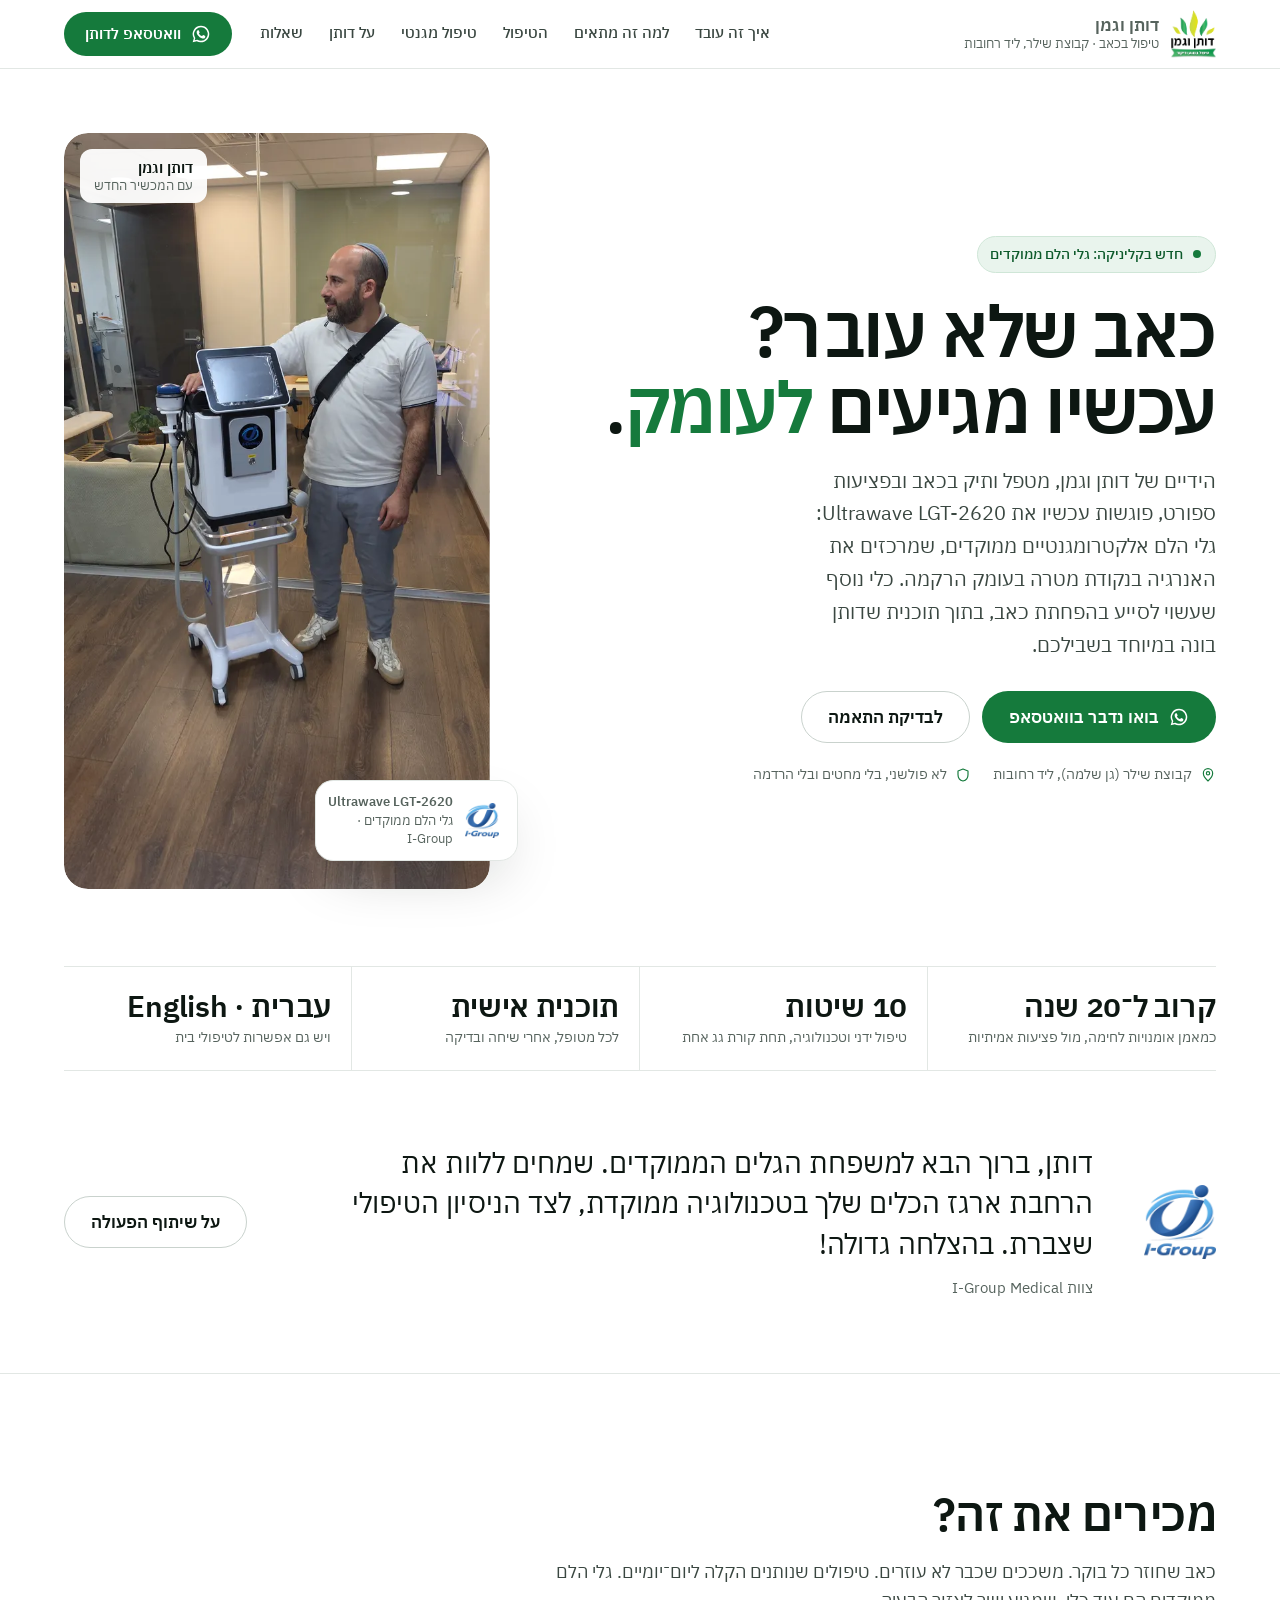
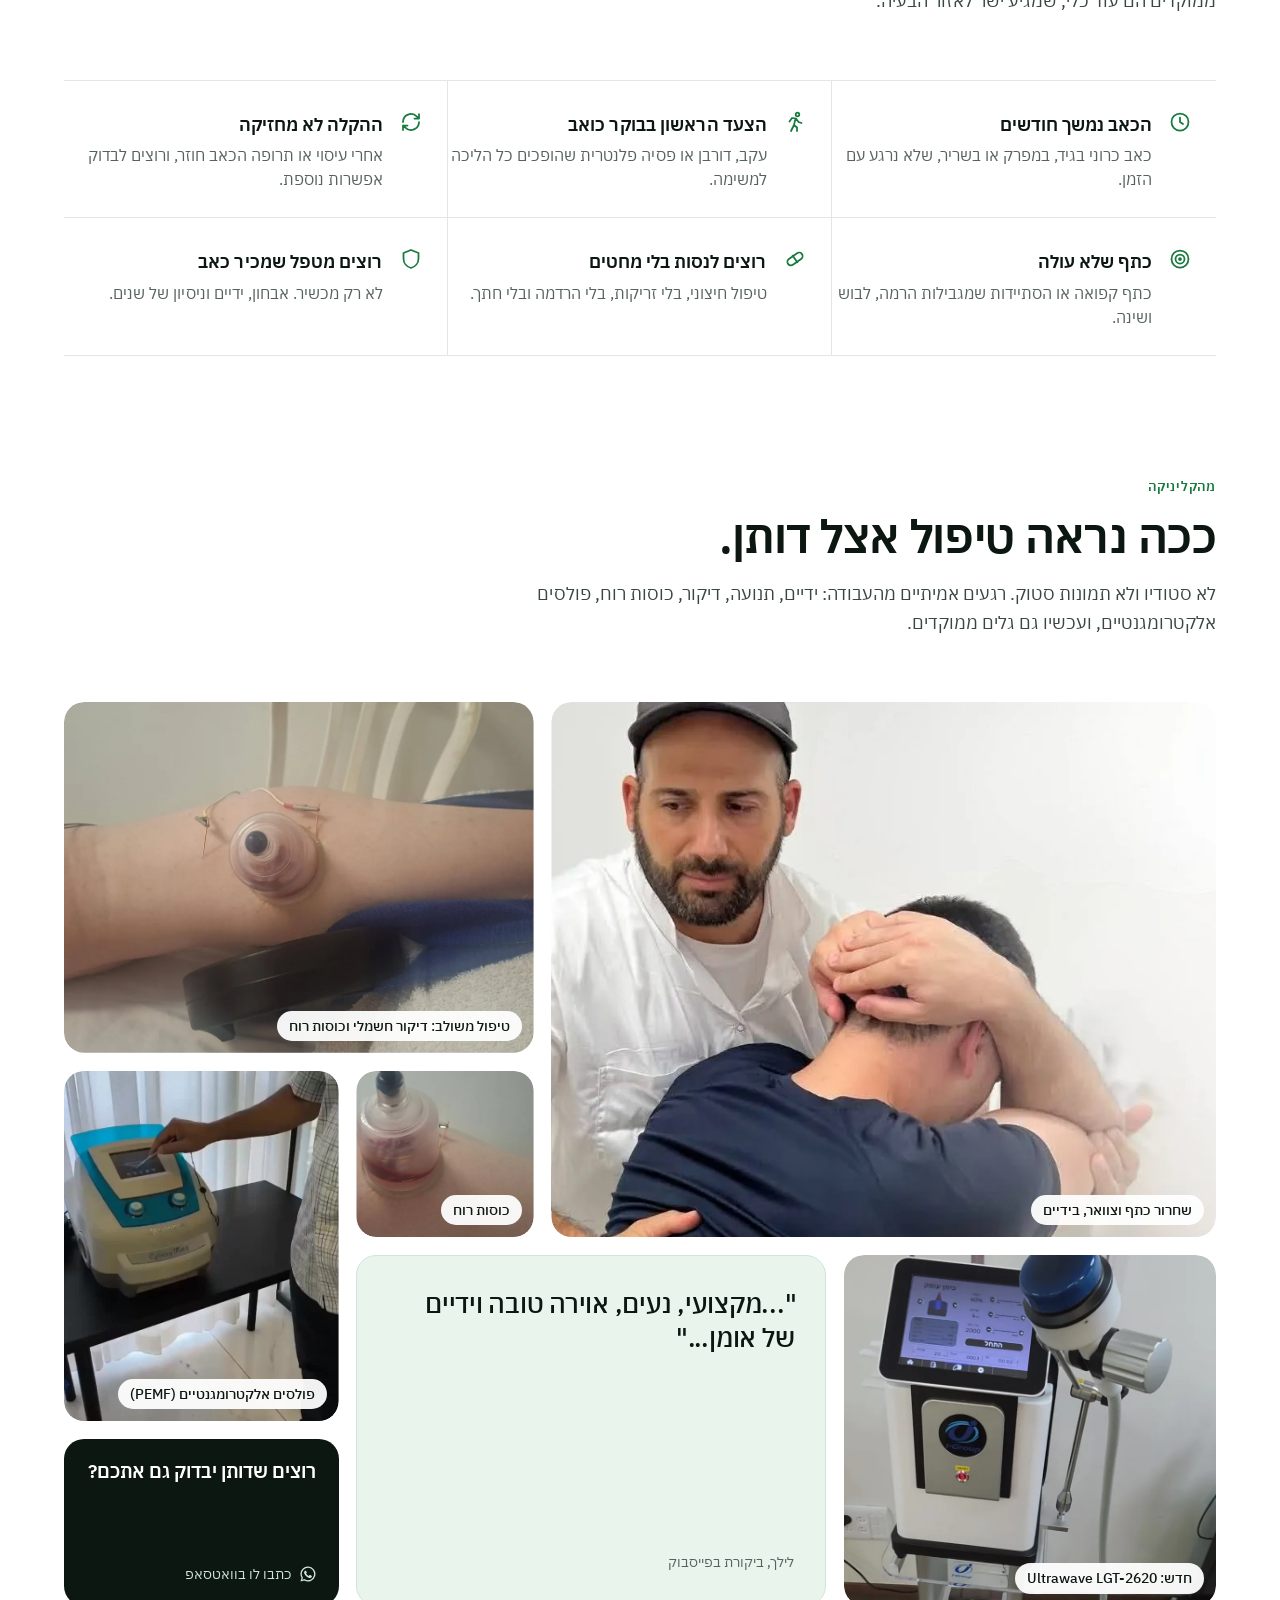
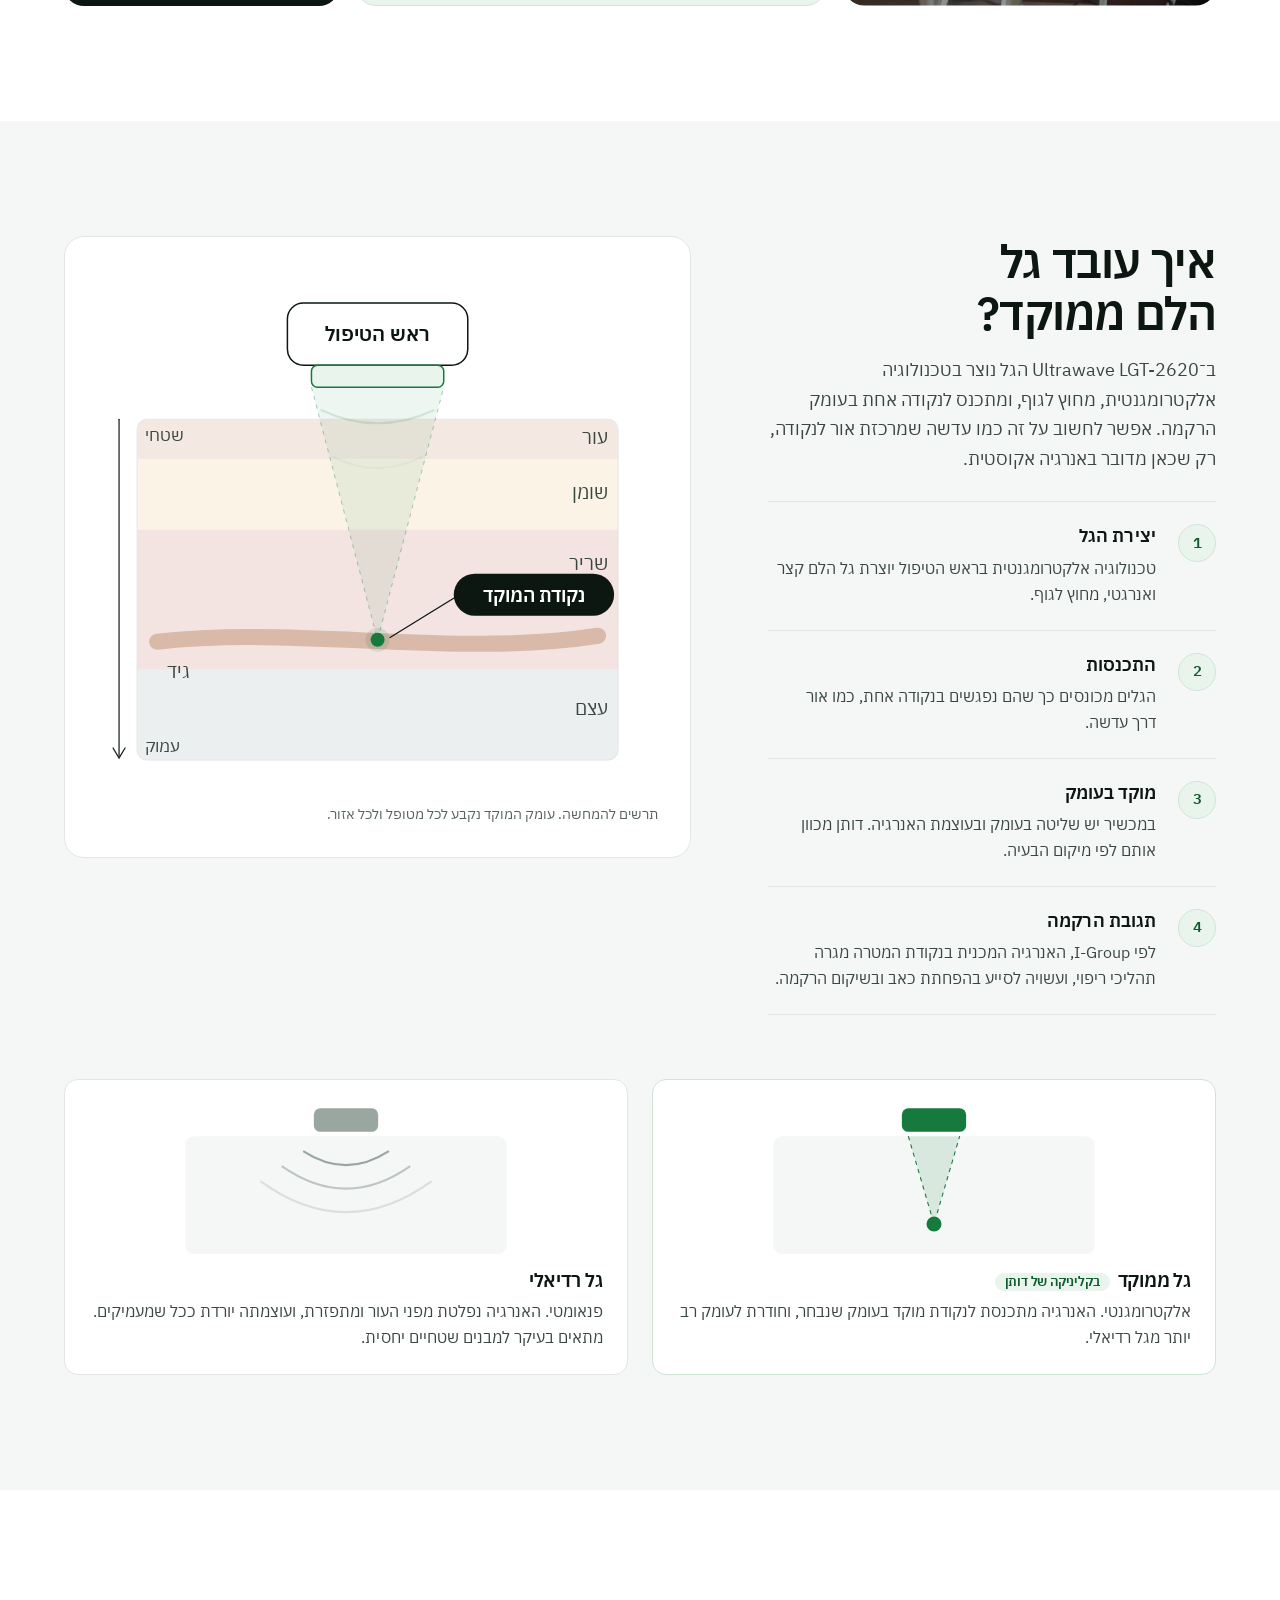
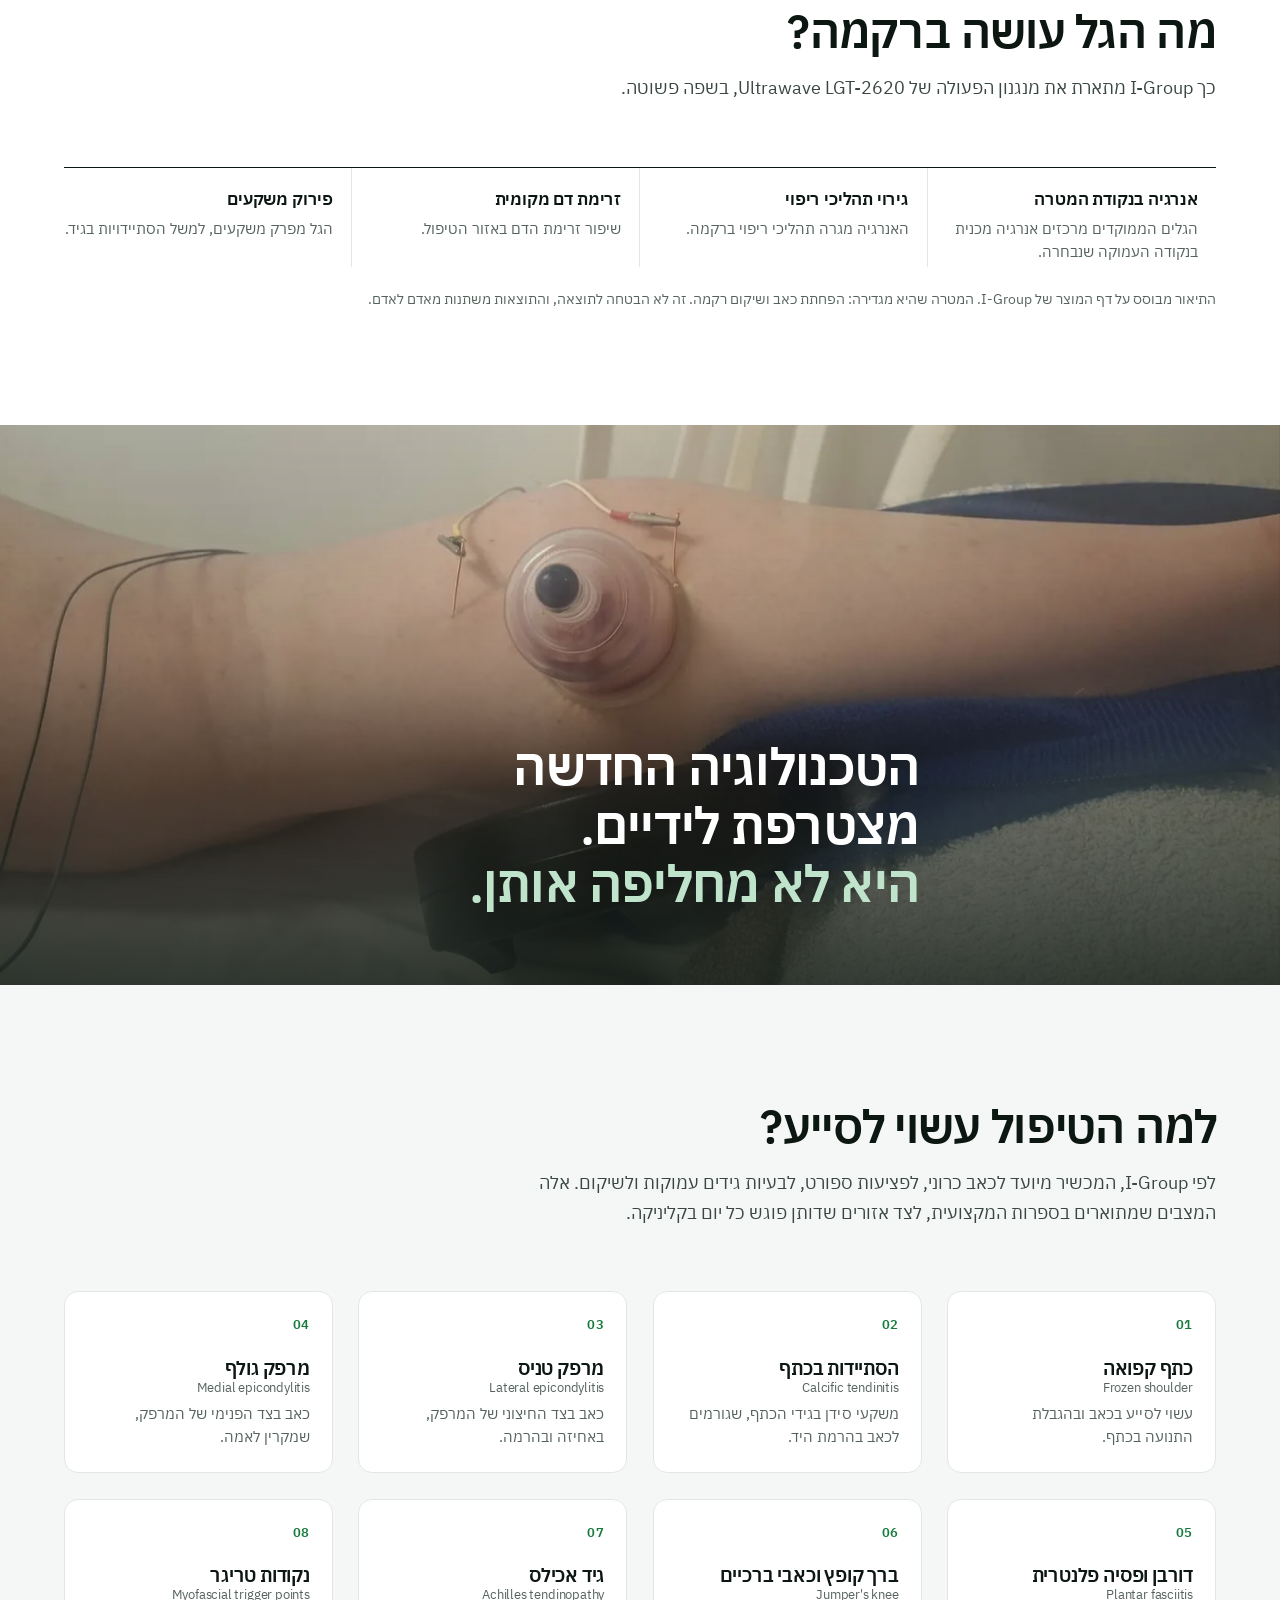
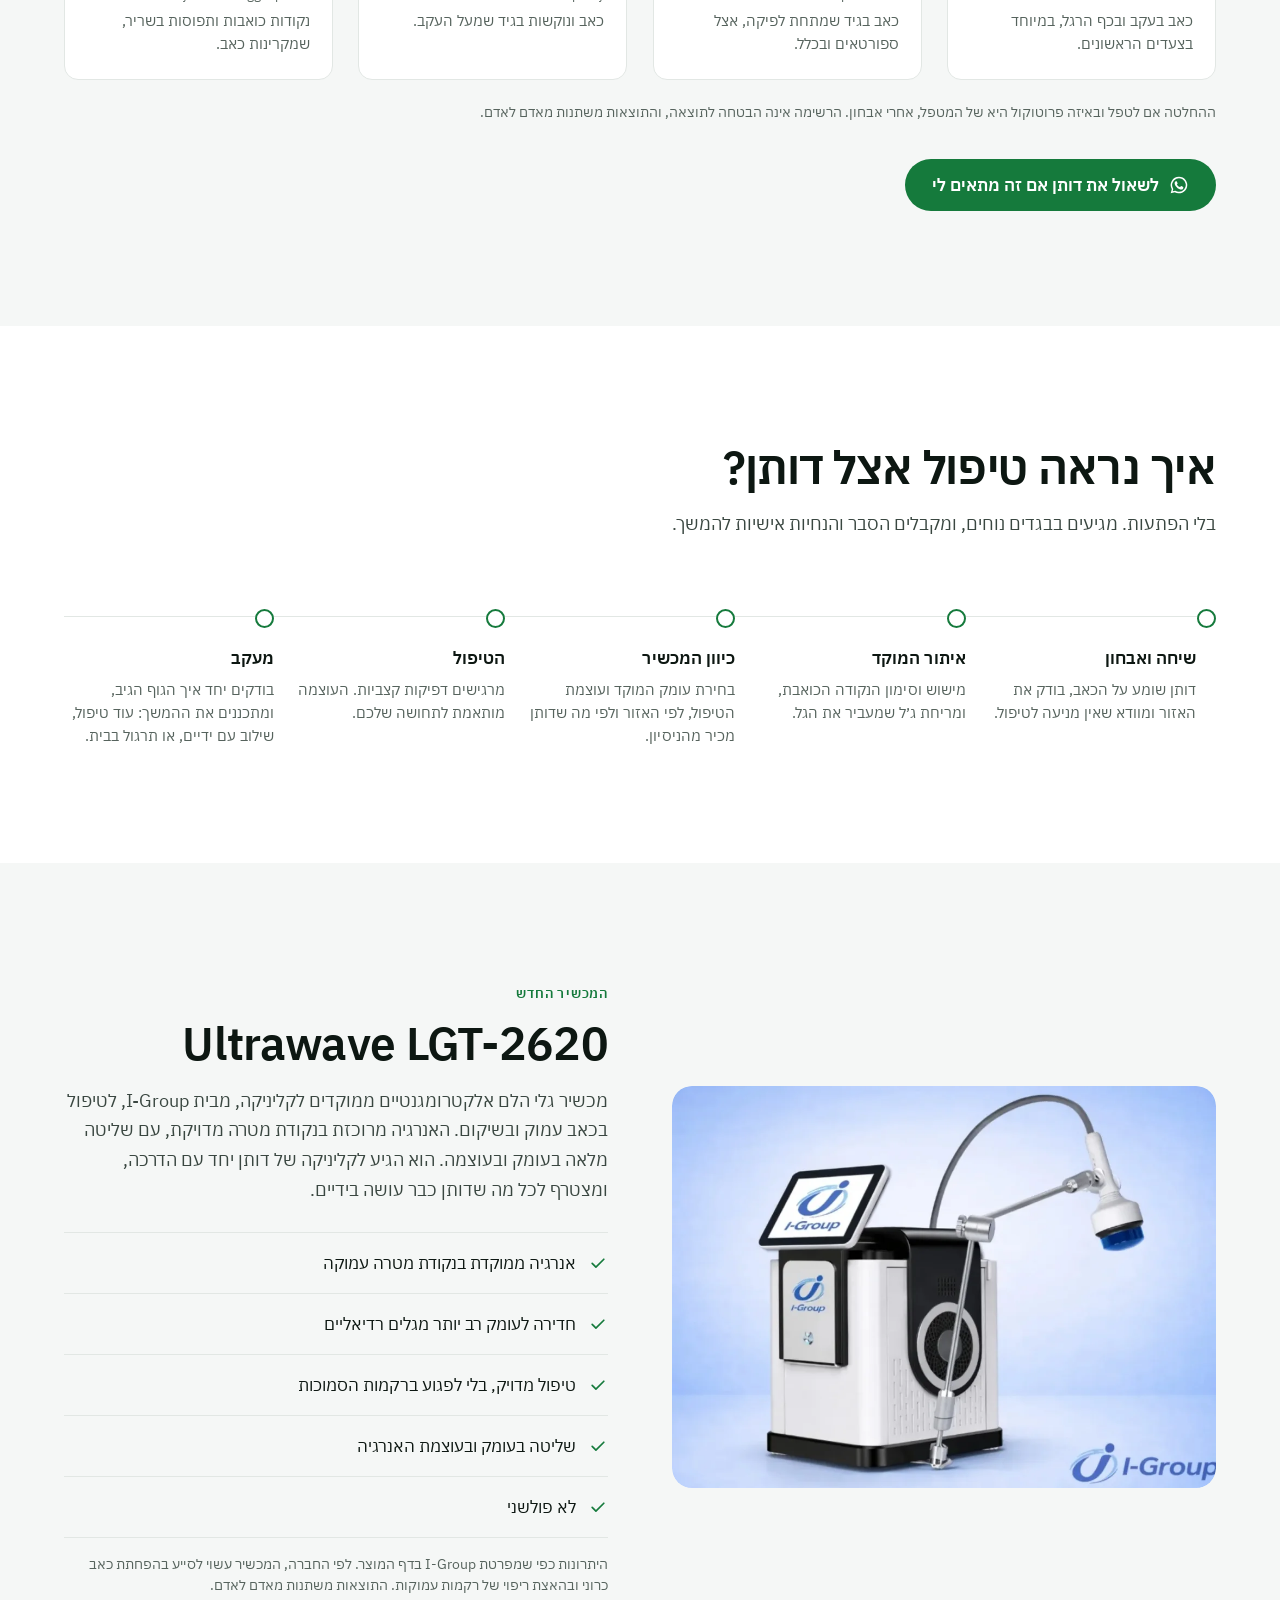
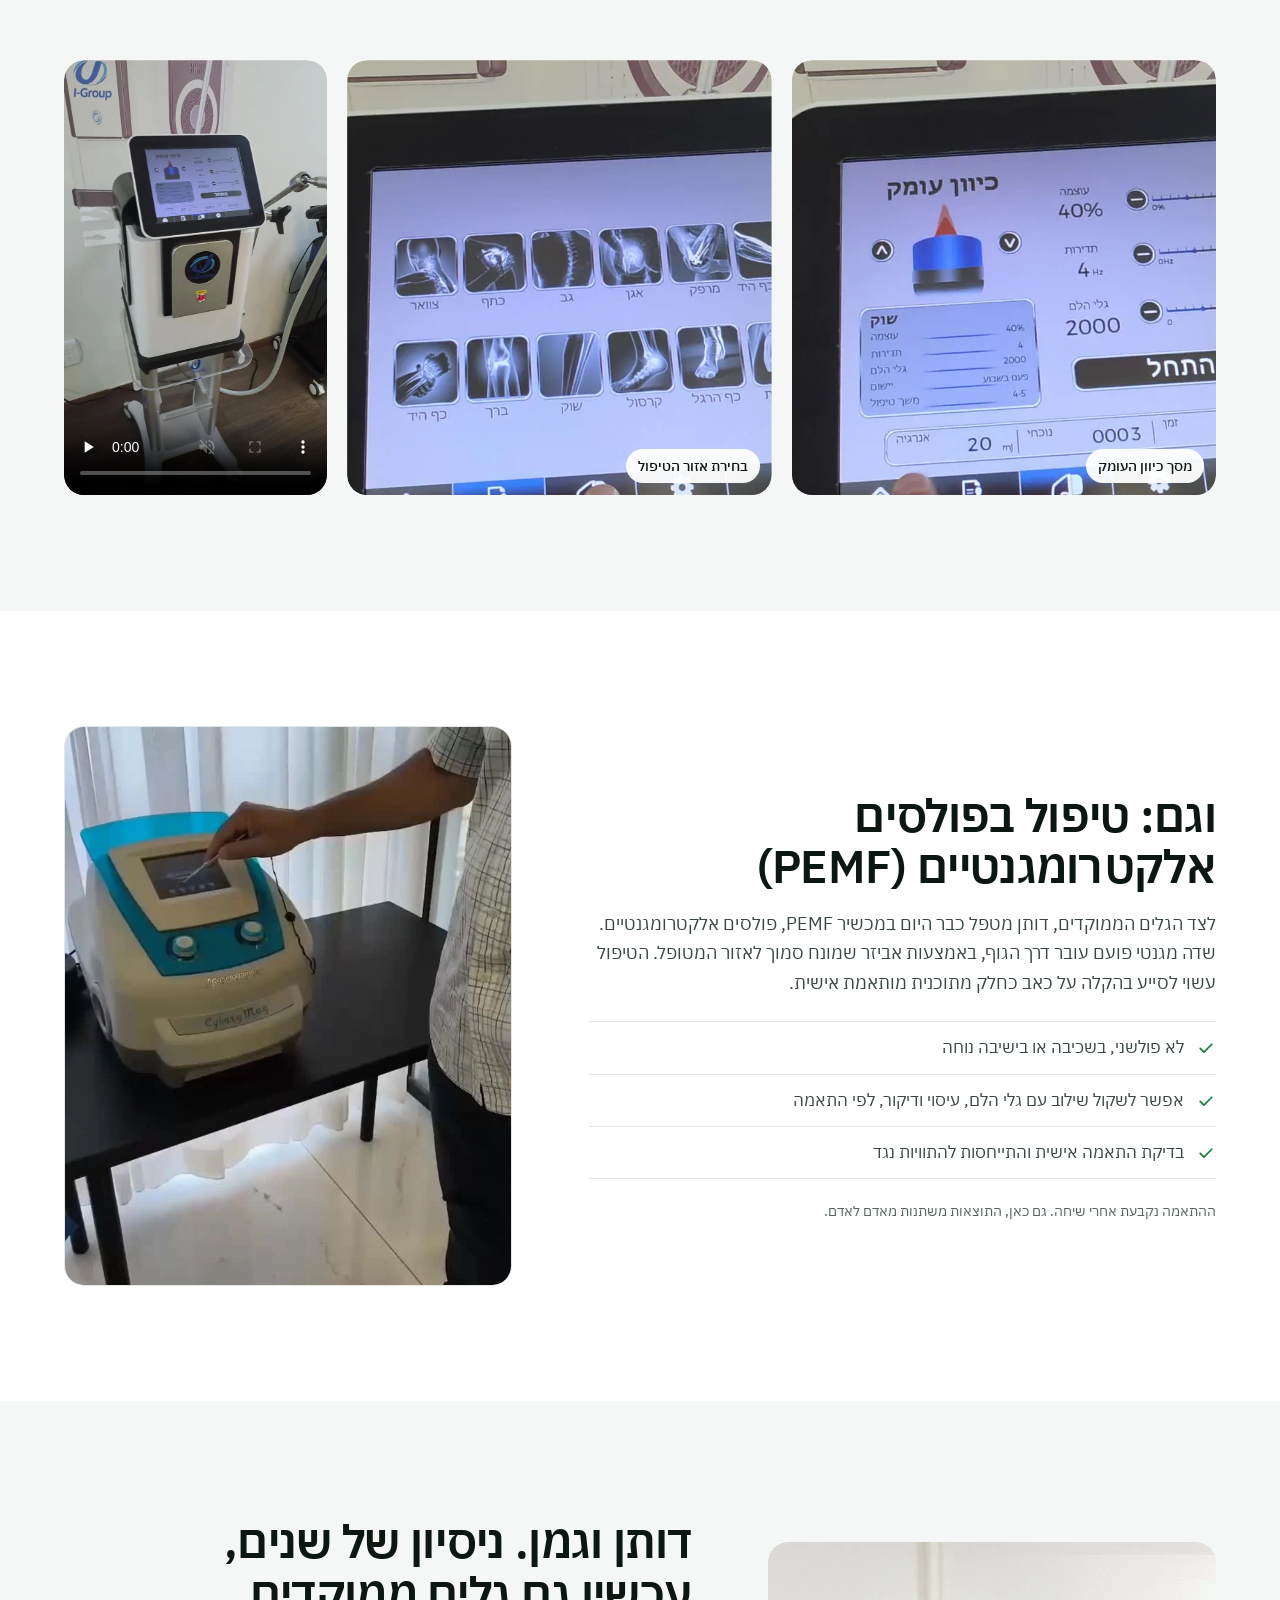
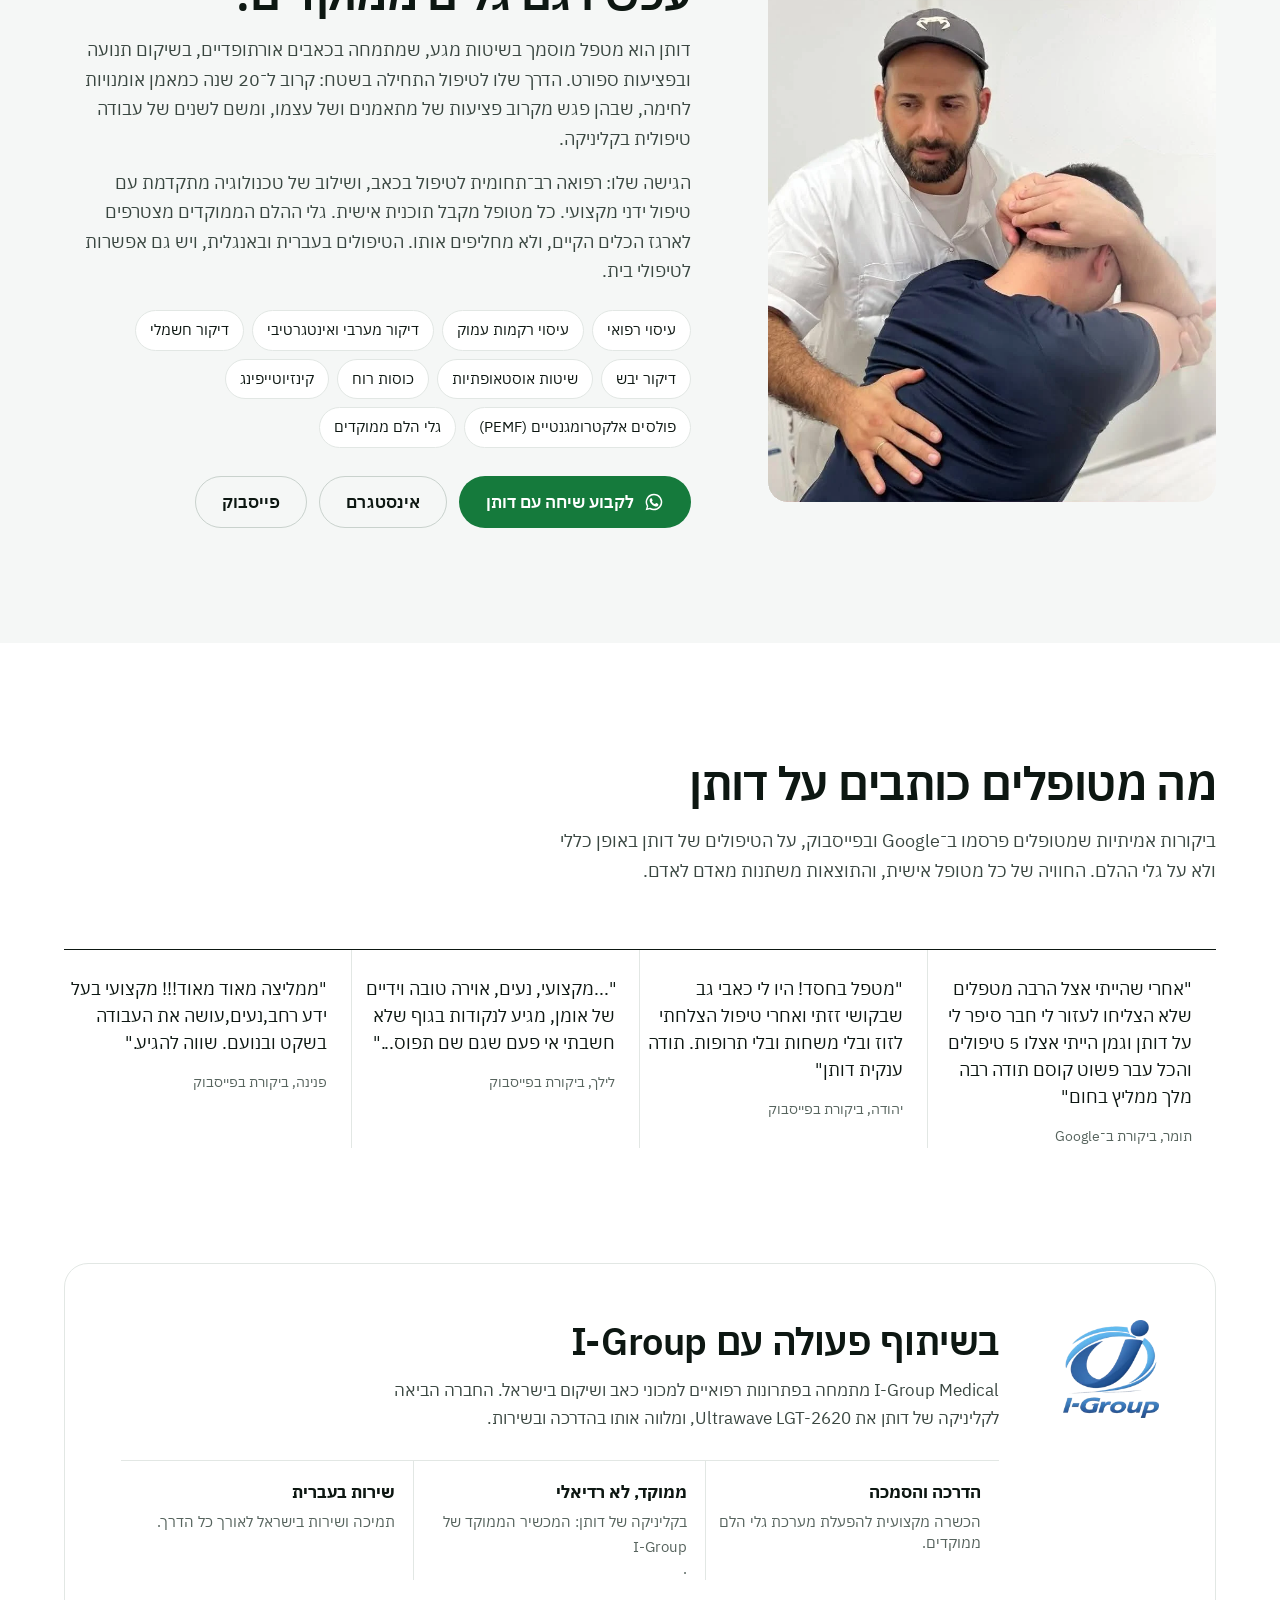
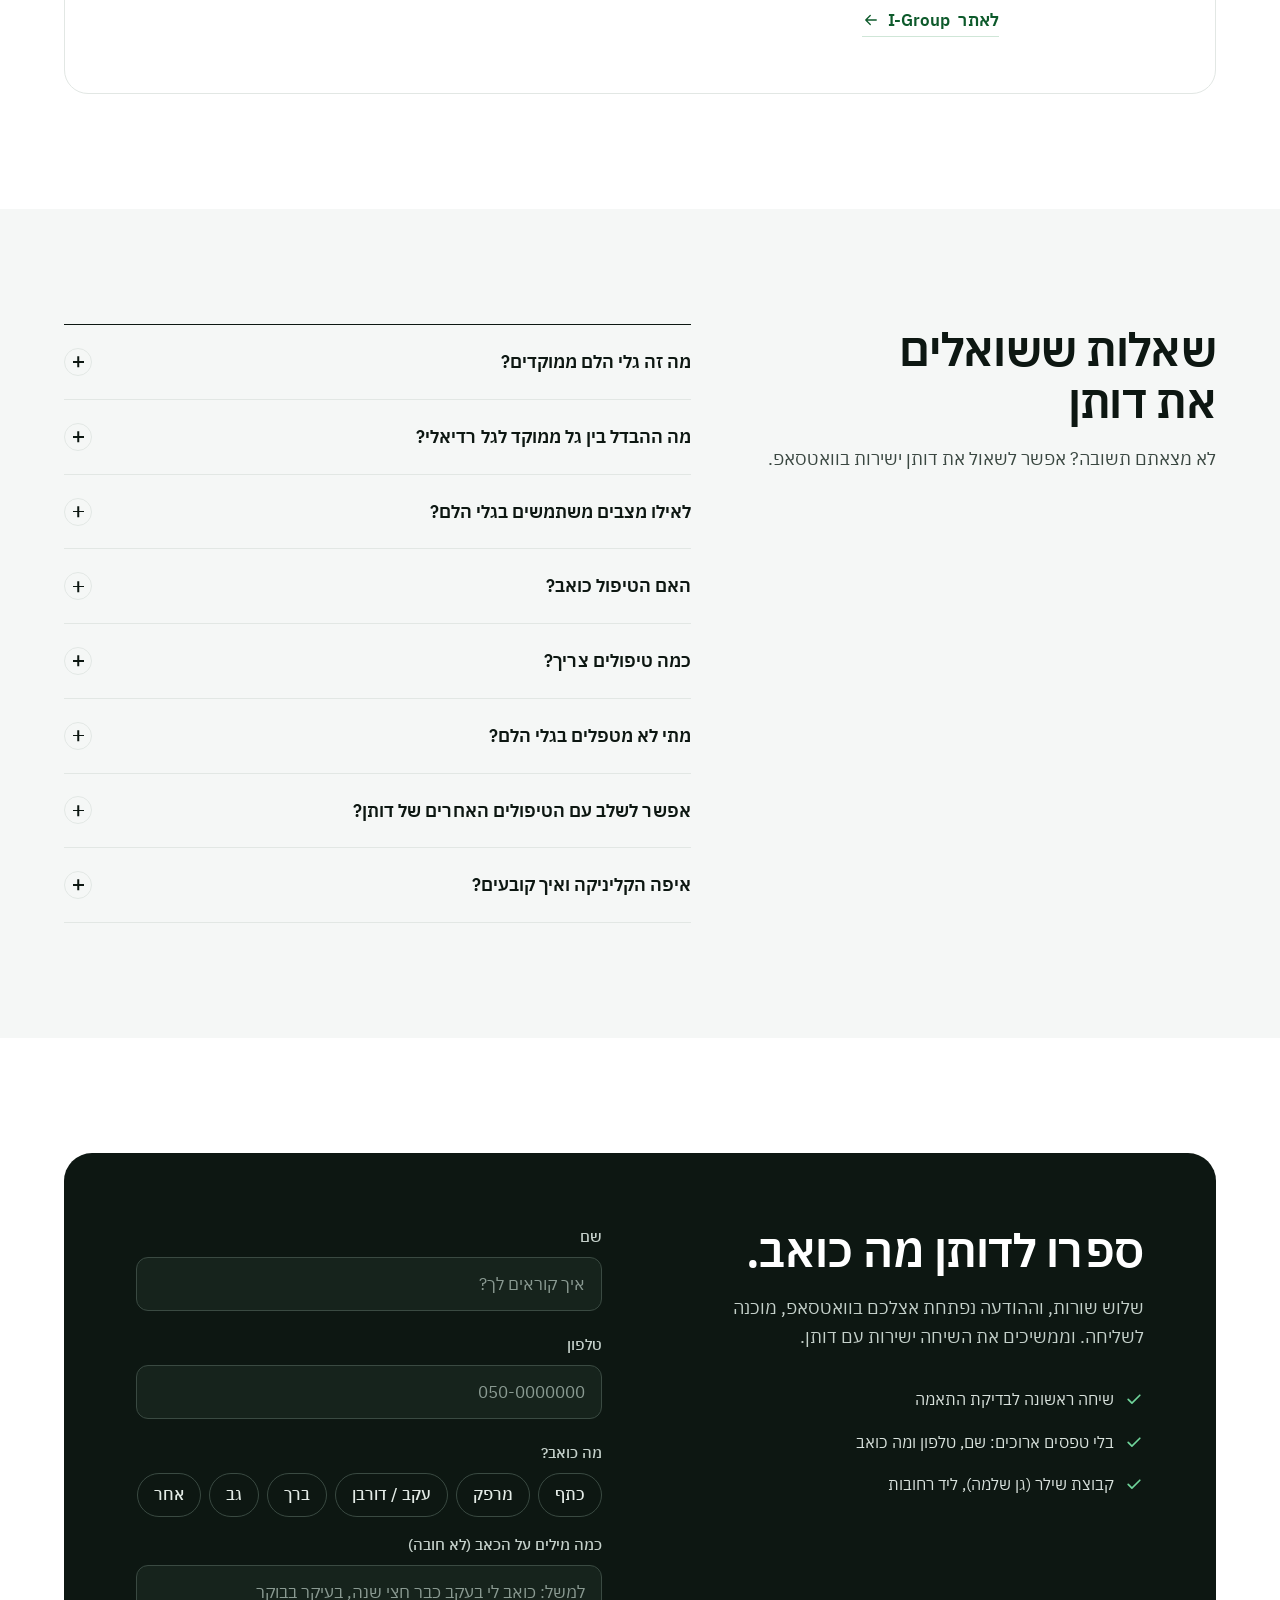
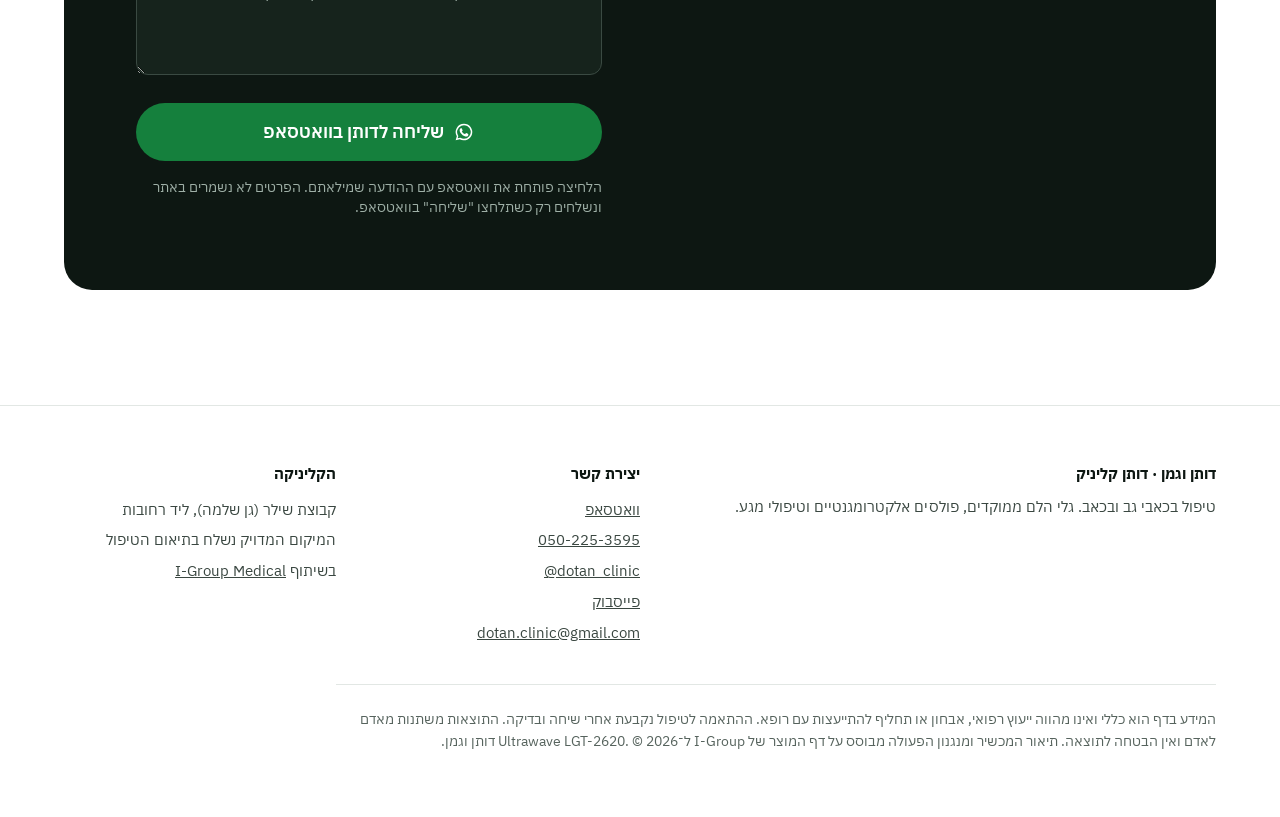
<file: index.html>
<!doctype html>
<html lang="he" dir="rtl">
<head>
<meta charset="utf-8">
<meta name="viewport" content="width=device-width, initial-scale=1, viewport-fit=cover">
<!-- SITE_URL: https://ilan-lab.github.io/dotan-wegman/ (canonical, og:url, og:image, JSON-LD, sitemap, robots). Change everywhere if a custom domain is added. -->
<title>גלי הלם ממוקדים אצל דותן וגמן | Ultrawave LGT-2620 | קבוצת שילר</title>
<meta name="description" content="חדש בקליניקה של דותן וגמן: גלי הלם אלקטרומגנטיים ממוקדים במכשיר Ultrawave LGT-2620, לכאבי כתף, מרפק, עקב וברך. מטפל ותיק בכאב, קבוצת שילר ליד רחובות. שיחה בוואטסאפ.">
<!-- Single switch: index,follow on production · noindex,nofollow on previews -->
<meta name="robots" content="index,follow">
<link rel="canonical" href="https://ilan-lab.github.io/dotan-wegman/">
<meta name="theme-color" content="#ffffff">
<link rel="icon" href="favicon.svg" type="image/svg+xml">
<link rel="icon" href="favicon.ico" sizes="any">
<link rel="apple-touch-icon" href="apple-touch-icon.png">
<meta property="og:type" content="website">
<meta property="og:site_name" content="דותן קליניק · דותן וגמן">
<meta property="og:locale" content="he_IL">
<meta property="og:title" content="חדש אצל דותן וגמן: גלי הלם ממוקדים לכאב">
<meta property="og:description" content="טכנולוגיה שמגיעה לעומק הרקמה, בידיים של מטפל ותיק בכאב. כתף, מרפק, עקב, ברך וגב. קבוצת שילר (גן שלמה), ליד רחובות.">
<meta property="og:url" content="https://ilan-lab.github.io/dotan-wegman/">
<meta property="og:image" content="https://ilan-lab.github.io/dotan-wegman/og/og.jpg">
<meta property="og:image:type" content="image/jpeg">
<meta property="og:image:width" content="1200">
<meta property="og:image:height" content="630">
<meta property="og:image:alt" content="דותן וגמן לצד מכשיר גלי ההלם הממוקדים החדש שלו">
<meta name="twitter:card" content="summary_large_image">
<meta name="twitter:title" content="חדש אצל דותן וגמן: גלי הלם ממוקדים לכאב">
<meta name="twitter:description" content="גלי הלם ממוקדים לכאבי כתף, מרפק, עקב, ברך וגב. קבוצת שילר (גן שלמה), ליד רחובות.">
<meta name="twitter:image" content="https://ilan-lab.github.io/dotan-wegman/og/og.jpg">
<meta name="twitter:image:alt" content="דותן וגמן לצד מכשיר גלי ההלם הממוקדים החדש שלו">
<link rel="preload" href="assets/fonts/plex-he-SemiBold.woff2" as="font" type="font/woff2" crossorigin>
<link rel="preload" href="assets/fonts/plex-he-Regular.woff2" as="font" type="font/woff2" crossorigin>
<link rel="stylesheet" href="assets/site.css">
<script type="application/ld+json">
{"@context":"https://schema.org","@graph":[
 {"@type":["LocalBusiness","HealthAndBeautyBusiness"],"@id":"https://ilan-lab.github.io/dotan-wegman/#clinic","name":"דותן קליניק · דותן וגמן, טיפול בכאב","alternateName":"Dotan Clinic, Dotan Wegman","url":"https://ilan-lab.github.io/dotan-wegman/","image":"https://ilan-lab.github.io/dotan-wegman/og/og.jpg","telephone":"+972-50-225-3595","address":{"@type":"PostalAddress","addressLocality":"קבוצת שילר (גן שלמה)","addressRegion":"מחוז המרכז","addressCountry":"IL"},"areaServed":["קבוצת שילר","רחובות","גן שלמה"],"sameAs":["https://www.instagram.com/dotan_clinic/","https://www.facebook.com/dotanvegman/"],"email":"dotan.clinic@gmail.com","knowsAbout":["גלי הלם ממוקדים","Ultrawave LGT-2620","טיפול בכאב","טיפול בפולסים אלקטרומגנטיים","עיסוי רפואי","דיקור"]},
 {"@type":"WebPage","@id":"https://ilan-lab.github.io/dotan-wegman/#page","url":"https://ilan-lab.github.io/dotan-wegman/","name":"גלי הלם ממוקדים אצל דותן וגמן","inLanguage":"he","about":{"@id":"https://ilan-lab.github.io/dotan-wegman/#clinic"}},
 {"@type":"BreadcrumbList","itemListElement":[{"@type":"ListItem","position":1,"name":"דותן קליניק","item":"https://ilan-lab.github.io/dotan-wegman/"}]},
 {"@type":"FAQPage","mainEntity":[
  {"@type": "Question", "name": "מה זה גלי הלם ממוקדים?", "acceptedAnswer": {"@type": "Answer", "text": "גלי הלם שנוצרים מחוץ לגוף ומתכנסים לנקודת מוקד אחת בעומק הרקמה. ב־Ultrawave LGT-2620 שבקליניקה הגלים נוצרים בטכנולוגיה אלקטרומגנטית, ויש שליטה בעומק ובעוצמת האנרגיה, כך שדותן מכוון את הטיפול לאזור שבו נמצא מקור הכאב."}},
  {"@type": "Question", "name": "מה ההבדל בין גל ממוקד לגל רדיאלי?", "acceptedAnswer": {"@type": "Answer", "text": "בגל רדיאלי (פנאומטי) האנרגיה נפלטת מפני העור ומתפזרת, ועוצמתה יורדת ככל שמעמיקים, ולכן הוא מתאים בעיקר למבנים שטחיים יחסית. בגל ממוקד (אלקטרומגנטי) האנרגיה מתכנסת לנקודת מוקד בעומק שנבחר. Ultrawave LGT-2620 הוא מכשיר ממוקד."}},
  {"@type": "Question", "name": "לאילו מצבים משתמשים בגלי הלם?", "acceptedAnswer": {"@type": "Answer", "text": "בספרות המקצועית מתוארים בעיקר דורבן ופסיה פלנטרית, גיד אכילס, הסתיידות בגידי הכתף, מרפק טניס או גולף, ברך קופץ ונקודות טריגר בשריר. ההחלטה אם לטפל ובאיזה פרוטוקול היא של המטפל, אחרי אבחון."}},
  {"@type": "Question", "name": "האם הטיפול כואב?", "acceptedAnswer": {"@type": "Answer", "text": "מרגישים דפיקות קצביות באזור הטיפול. אצל חלק מהמטופלים יש אי־נוחות, בעיקר באזור רגיש. דותן מתאים את עוצמת האנרגיה לתחושה שלכם ואפשר לעצור בכל רגע."}},
  {"@type": "Question", "name": "כמה טיפולים צריך?", "acceptedAnswer": {"@type": "Answer", "text": "לפי I-Group, פרוטוקולים מקובלים כוללים לרוב 3 עד 5 מפגשים במרווח של כשבוע, ובמקרים מסוימים יותר. המספר תלוי במצב, בכרוניות ובתגובה שלכם לטיפול, ואין הבטחה לתוצאה."}},
  {"@type": "Question", "name": "מתי לא מטפלים בגלי הלם?", "acceptedAnswer": {"@type": "Answer", "text": "נגד־התוויות מקובלות כוללות היריון, הפרעות קרישה או טיפול נוגד קרישה, גידול באזור הטיפול, לוחות גדילה פתוחים, טיפול מעל ריאות, כלי דם ועצבים מרכזיים, וזיהום חריף באזור. לכן כל טיפול מתחיל בשיחה ובבדיקת התאמה."}},
  {"@type": "Question", "name": "אפשר לשלב עם הטיפולים האחרים של דותן?", "acceptedAnswer": {"@type": "Answer", "text": "דותן בונה תוכנית אישית לפי המצב שלכם. לפעמים הגלים הממוקדים מצטרפים לעיסוי רפואי, לדיקור או לטיפול בפולסים אלקטרומגנטיים, ולפעמים הם לא הכלי המתאים. זה נקבע אחרי אבחון."}},
  {"@type": "Question", "name": "איפה הקליניקה ואיך קובעים?", "acceptedAnswer": {"@type": "Answer", "text": "הקליניקה בקבוצת שילר (גן שלמה), ליד רחובות. כותבים לדותן בוואטסאפ או משאירים פרטים בטופס, והוא חוזר אליכם לתיאום."}}
 ]}
]}
</script>
</head>
<body>
<script>document.documentElement.classList.add('js')</script>
<a class="skip" href="#main">דילוג לתוכן הראשי</a>

<svg width="0" height="0" style="position:absolute" aria-hidden="true">
  <symbol id="i-wa" viewBox="0 0 24 24"><path fill="currentColor" d="M12 2a10 10 0 0 0-8.6 15.1L2 22l5-1.3A10 10 0 1 0 12 2Zm0 18.2c-1.5 0-3-.4-4.3-1.2l-.3-.2-3 .8.8-2.9-.2-.3A8.2 8.2 0 1 1 12 20.2Zm4.5-6.1c-.2-.1-1.5-.7-1.7-.8-.2-.1-.4-.1-.6.1l-.8 1c-.1.2-.3.2-.5.1a6.7 6.7 0 0 1-3.3-2.9c-.3-.4.2-.4.7-1.4.1-.2 0-.3 0-.4l-.8-1.8c-.2-.5-.4-.4-.6-.4h-.5c-.2 0-.4.1-.7.3-.2.3-.9.9-.9 2.2s.9 2.5 1 2.7c.1.2 1.8 2.8 4.4 3.9 1.6.7 2.3.8 3.1.6.5-.1 1.5-.6 1.7-1.2.2-.6.2-1.1.2-1.2-.1-.3-.3-.3-.6-.4Z"/></symbol>
  <symbol id="i-phone" viewBox="0 0 24 24"><path fill="none" stroke="currentColor" stroke-width="1.75" stroke-linecap="round" stroke-linejoin="round" d="M5 3h3.5l1.7 4.3-2.2 1.4a11 11 0 0 0 7.3 7.3l1.4-2.2L21 15.5V19a2 2 0 0 1-2.2 2A16 16 0 0 1 3 5.2 2 2 0 0 1 5 3Z"/></symbol>
  <symbol id="i-check" viewBox="0 0 24 24"><path fill="none" stroke="currentColor" stroke-width="2" stroke-linecap="round" stroke-linejoin="round" d="m5 12.5 4.5 4.5L19 7.5"/></symbol>
  <symbol id="i-pin" viewBox="0 0 24 24"><path fill="none" stroke="currentColor" stroke-width="1.75" stroke-linecap="round" stroke-linejoin="round" d="M12 21s-7-6.2-7-11.5a7 7 0 0 1 14 0C19 14.8 12 21 12 21Z"/><circle cx="12" cy="9.5" r="2.5" fill="none" stroke="currentColor" stroke-width="1.75"/></symbol>
  <symbol id="i-target" viewBox="0 0 24 24"><g fill="none" stroke="currentColor" stroke-width="1.75"><circle cx="12" cy="12" r="8.5"/><circle cx="12" cy="12" r="4.5"/><circle cx="12" cy="12" r="1" fill="currentColor"/></g></symbol>
  <symbol id="i-shield" viewBox="0 0 24 24"><path fill="none" stroke="currentColor" stroke-width="1.75" stroke-linejoin="round" d="M12 3 4.5 6v5.5c0 4.6 3.2 8.4 7.5 9.5 4.3-1.1 7.5-4.9 7.5-9.5V6L12 3Z"/></symbol>
  <symbol id="i-clock" viewBox="0 0 24 24"><g fill="none" stroke="currentColor" stroke-width="1.75" stroke-linecap="round"><circle cx="12" cy="12" r="8.5"/><path d="M12 7.5V12l3 2"/></g></symbol>
  <symbol id="i-repeat" viewBox="0 0 24 24"><path fill="none" stroke="currentColor" stroke-width="1.75" stroke-linecap="round" stroke-linejoin="round" d="M4 12a8 8 0 0 1 13.7-5.6L20 8.5M20 4v4.5h-4.5M20 12a8 8 0 0 1-13.7 5.6L4 15.5M4 20v-4.5h4.5"/></symbol>
  <symbol id="i-run" viewBox="0 0 24 24"><g fill="none" stroke="currentColor" stroke-width="1.75" stroke-linecap="round" stroke-linejoin="round"><circle cx="14.5" cy="4.5" r="1.8"/><path d="m8 21 3-6 3 2.5V21M6.5 11.5 9 8l4 .5 2.5 3.5 3 1M11 15l1.5-6.5"/></g></symbol>
  <symbol id="i-pill" viewBox="0 0 24 24"><g fill="none" stroke="currentColor" stroke-width="1.75" stroke-linecap="round"><rect x="3.5" y="8.5" width="17" height="7" rx="3.5" transform="rotate(-35 12 12)"/><path d="m9.6 8.6 4.8 6.8"/></g></symbol>
  <symbol id="i-arrow" viewBox="0 0 24 24"><path fill="none" stroke="currentColor" stroke-width="1.75" stroke-linecap="round" stroke-linejoin="round" d="M19 12H5m6-6-6 6 6 6"/></symbol>
</svg>

<header class="hdr">
  <div class="wrap">
    <a class="brand" href="#top" aria-label="דותן וגמן, טיפול בכאב, לראש הדף">
      <img class="logo" src="assets/img/logo.webp" width="227" height="242" alt="">
      <span><b>דותן וגמן</b><span>טיפול בכאב · קבוצת שילר, ליד רחובות</span></span>
    </a>
    <nav class="nav" aria-label="ניווט ראשי">
      <a href="#how">איך זה עובד</a><a href="#conditions">למה זה מתאים</a><a href="#session">הטיפול</a><a href="#magnetic">טיפול מגנטי</a><a href="#about">על דותן</a><a href="#faq">שאלות</a>
    </nav>
    <a class="btn btn-wa" data-wa href="https://wa.me/972502253595" target="_blank" rel="noopener"><svg aria-hidden="true"><use href="#i-wa"/></svg><span class="btn-txt">וואטסאפ לדותן</span><span class="sr">שיחה בוואטסאפ עם דותן</span></a>
  </div>
</header>

<main id="main">
<span id="top"></span>

<section class="hero" aria-labelledby="h1">
  <div class="wrap">
    <div class="hero-g">
      <div class="hero-copy">
        <span class="news" data-h><i aria-hidden="true"></i>חדש בקליניקה: גלי הלם ממוקדים</span>
        <h1 id="h1" data-h>כאב שלא עובר?<br>עכשיו מגיעים <em>לעומק</em>.</h1>
        <p class="lede" data-h>הידיים של דותן וגמן, מטפל ותיק בכאב ובפציעות ספורט, פוגשות עכשיו את <span class="nw">Ultrawave LGT-2620</span>: גלי הלם אלקטרומגנטיים ממוקדים, שמרכזים את האנרגיה בנקודת מטרה בעומק הרקמה. כלי נוסף שעשוי לסייע בהפחתת כאב, בתוך תוכנית שדותן בונה במיוחד בשבילכם.</p>
        <div class="hero-cta" data-h>
          <a class="btn btn-wa" data-wa data-msg="hero" href="https://wa.me/972502253595" target="_blank" rel="noopener"><svg aria-hidden="true"><use href="#i-wa"/></svg>בואו נדבר בוואטסאפ</a>
          <a class="btn btn-ghost" href="#lead">לבדיקת התאמה</a>
        </div>
        <div class="hero-meta" data-h>
          <span><svg aria-hidden="true"><use href="#i-pin"/></svg>קבוצת שילר (גן שלמה), ליד רחובות</span>
          <span><svg aria-hidden="true"><use href="#i-shield"/></svg>לא פולשני, בלי מחטים ובלי הרדמה</span>
        </div>
      </div>
      <figure class="hero-vis" data-hv style="margin:0">
        <div class="hero-ph"><img src="assets/img/dotan-device-1000.webp" srcset="assets/img/dotan-device-640.webp 640w, assets/img/dotan-device-1000.webp 1000w" sizes="(max-width:860px) 92vw, 470px" width="1000" height="1776" alt="דותן וגמן בקליניקה, לצד מכשיר גלי ההלם הממוקדים החדש שלו" fetchpriority="high"></div>
        <figcaption class="hero-tag"><b>דותן וגמן</b><span>עם המכשיר החדש</span></figcaption>
        <div class="hero-dev" aria-hidden="true">
          <img src="assets/img/igroup.webp" width="156" height="160" alt="">
          <span><b><span class="nw">Ultrawave LGT-2620</span></b><span>גלי הלם ממוקדים · <span class="nw">I-Group</span></span></span>
        </div>
      </figure>
    </div>
    <div class="facts" data-stagger>
      <div><b>קרוב ל־20 שנה</b><span>כמאמן אומנויות לחימה, מול פציעות אמיתיות</span></div>
      <div><b>10 שיטות</b><span>טיפול ידני וטכנולוגיה, תחת קורת גג אחת</span></div>
      <div><b>תוכנית אישית</b><span>לכל מטופל, אחרי שיחה ובדיקה</span></div>
      <div><b>עברית · English</b><span>ויש גם אפשרות לטיפולי בית</span></div>
    </div>
  </div>
</section>

<section class="congrats" aria-label="ברכה מ־I-Group">
  <div class="wrap">
    <img src="assets/img/igroup.webp" width="156" height="160" alt="I-Group">
    <div data-r>
      <p class="greeting">דותן, ברוך הבא למשפחת הגלים הממוקדים. שמחים ללוות את הרחבת ארגז הכלים שלך בטכנולוגיה ממוקדת, לצד הניסיון הטיפולי שצברת. בהצלחה גדולה!</p>
      <cite>צוות <span class="nw">I-Group</span> Medical</cite>
    </div>
    <a class="btn btn-ghost" href="#igroup">על שיתוף הפעולה</a>
  </div>
</section>

<section class="sec" aria-labelledby="h-pain">
  <div class="wrap">
    <div class="sec-head" data-r>
      <h2 id="h-pain">מכירים את זה?</h2>
      <p>כאב שחוזר כל בוקר. משככים שכבר לא עוזרים. טיפולים שנותנים הקלה ליום־יומיים. גלי הלם ממוקדים הם עוד כלי, שמגיע ישר לאזור הבעיה.</p>
    </div>
    <ul class="pains">
      <li data-r><svg aria-hidden="true"><use href="#i-clock"/></svg><span><b>הכאב נמשך חודשים</b><span>כאב כרוני בגיד, במפרק או בשריר, שלא נרגע עם הזמן.</span></span></li>
      <li data-r><svg aria-hidden="true"><use href="#i-run"/></svg><span><b>הצעד הראשון בבוקר כואב</b><span>עקב, דורבן או פסיה פלנטרית שהופכים כל הליכה למשימה.</span></span></li>
      <li data-r><svg aria-hidden="true"><use href="#i-repeat"/></svg><span><b>ההקלה לא מחזיקה</b><span>אחרי עיסוי או תרופה הכאב חוזר, ורוצים לבדוק אפשרות נוספת.</span></span></li>
      <li data-r><svg aria-hidden="true"><use href="#i-target"/></svg><span><b>כתף שלא עולה</b><span>כתף קפואה או הסתיידות שמגבילות הרמה, לבוש ושינה.</span></span></li>
      <li data-r><svg aria-hidden="true"><use href="#i-pill"/></svg><span><b>רוצים לנסות בלי מחטים</b><span>טיפול חיצוני, בלי זריקות, בלי הרדמה ובלי חתך.</span></span></li>
      <li data-r><svg aria-hidden="true"><use href="#i-shield"/></svg><span><b>רוצים מטפל שמכיר כאב</b><span>לא רק מכשיר. אבחון, ידיים וניסיון של שנים.</span></span></li>
    </ul>
  </div>
</section>

<section class="sec sec-tight" id="work" aria-labelledby="h-work">
  <div class="wrap">
    <div class="sec-head" data-r>
      <span class="kick">מהקליניקה</span>
      <h2 id="h-work">ככה נראה טיפול אצל דותן.</h2>
      <p>לא סטודיו ולא תמונות סטוק. רגעים אמיתיים מהעבודה: ידיים, תנועה, דיקור, כוסות רוח, פולסים אלקטרומגנטיים, ועכשיו גם גלים ממוקדים.</p>
    </div>
    <div class="mosaic">
      <figure class="m m-a" data-ph><img src="assets/img/work-wide.webp" width="1200" height="660" alt="דותן וגמן משחרר את הכתף והצוואר של מטופל" loading="lazy"><figcaption>שחרור כתף וצוואר, בידיים</figcaption></figure>
      <figure class="m m-b" data-ph><img src="assets/img/work-arm.webp" width="1400" height="746" alt="טיפול משולב ברגל: מחטי דיקור מחוברות לחשמל וכוס רוח" loading="lazy"><figcaption>טיפול משולב: דיקור חשמלי וכוסות רוח</figcaption></figure>
      <figure class="m m-c" data-ph><img src="assets/img/pemf.webp" width="640" height="800" alt="מכשיר הפולסים האלקטרומגנטיים בקליניקה" loading="lazy"><figcaption>פולסים אלקטרומגנטיים (PEMF)</figcaption></figure>
      <figure class="m m-d" data-ph><img src="assets/img/work-cup.webp" width="720" height="720" alt="כוס רוח על הרגל במהלך טיפול" loading="lazy"><figcaption>כוסות רוח</figcaption></figure>
      <figure class="m m-e" data-ph><img src="assets/img/device-head.webp" width="800" height="1000" alt="Ultrawave LGT-2620 וראש הטיפול שלו" loading="lazy"><figcaption>חדש: <span class="nw">Ultrawave LGT-2620</span></figcaption></figure>
      <figure class="m-q" data-r><blockquote>"...מקצועי, נעים, אוירה טובה וידיים של אומן..."</blockquote><figcaption>לילך, ביקורת בפייסבוק</figcaption></figure>
      <a class="m-cta" data-wa data-msg="work" href="https://wa.me/972502253595" target="_blank" rel="noopener" data-r><b>רוצים שדותן יבדוק גם אתכם?</b><span><svg aria-hidden="true"><use href="#i-wa"/></svg>כתבו לו בוואטסאפ</span></a>
    </div>
  </div>
</section>

<section class="sec sec-paper" id="how" aria-labelledby="h-how">
  <div class="wrap">
    <div class="split">
      <div>
        <div class="sec-head" data-r style="margin-bottom:28px">
          <h2 id="h-how">איך עובד גל הלם ממוקד?</h2>
          <p>ב־<span class="nw">Ultrawave LGT-2620</span> הגל נוצר בטכנולוגיה אלקטרומגנטית, מחוץ לגוף, ומתכנס לנקודה אחת בעומק הרקמה. אפשר לחשוב על זה כמו עדשה שמרכזת אור לנקודה, רק שכאן מדובר באנרגיה אקוסטית.</p>
        </div>
        <ol class="steps">
          <li data-r><span><b>יצירת הגל</b><p>טכנולוגיה אלקטרומגנטית בראש הטיפול יוצרת גל הלם קצר ואנרגטי, מחוץ לגוף.</p></span></li>
          <li data-r><span><b>התכנסות</b><p>הגלים מכונסים כך שהם נפגשים בנקודה אחת, כמו אור דרך עדשה.</p></span></li>
          <li data-r><span><b>מוקד בעומק</b><p>במכשיר יש שליטה בעומק ובעוצמת האנרגיה. דותן מכוון אותם לפי מיקום הבעיה.</p></span></li>
          <li data-r><span><b>תגובת הרקמה</b><p>לפי <span class="nw">I-Group</span>, האנרגיה המכנית בנקודת המטרה מגרה תהליכי ריפוי, ועשויה לסייע בהפחתת כאב ובשיקום הרקמה.</p></span></li>
        </ol>
      </div>
      <figure class="diagram" data-r style="margin:0">
        <svg id="focus-svg" direction="ltr" viewBox="0 0 560 520" role="img" aria-labelledby="fd-t fd-d">
          <title id="fd-t">תרשים: גל הלם ממוקד מתכנס לנקודה בעומק הרקמה</title>
          <desc id="fd-d">ראש הטיפול מעל העור. הגלים יורדים דרך שכבות העור, השומן והשריר ונפגשים בנקודת מוקד באזור הגיד, בעומק שנקבע לפי מיקום הבעיה.</desc>
          <defs>
            <clipPath id="tissue"><rect x="40" y="150" width="480" height="340" rx="10"/></clipPath>
          </defs>
          <!-- head -->
          <rect x="190" y="34" width="180" height="62" rx="16" fill="#fff" stroke="#0d1712" stroke-width="1.5"/>
          <rect x="214" y="96" width="132" height="22" rx="6" fill="#e9f4ed" stroke="#157a3c" stroke-width="1.5"/>
          <text x="280" y="72" text-anchor="middle" font-size="20" fill="#0d1712" font-family="Plex, sans-serif" font-weight="600">ראש הטיפול</text>
          <!-- tissue layers -->
          <g clip-path="url(#tissue)">
            <rect x="40" y="150" width="480" height="40" fill="#f4e9e2"/>
            <rect x="40" y="190" width="480" height="70" fill="#faf3e6"/>
            <rect x="40" y="260" width="480" height="140" fill="#f3e3e1"/>
            <rect x="40" y="400" width="480" height="90" fill="#eceff0"/>
          </g>
          <rect x="40" y="150" width="480" height="340" rx="10" fill="none" stroke="#e2e7e4"/>
          <g font-family="Plex, sans-serif" font-size="19" fill="#3a4741">
            <text x="510" y="175" text-anchor="end">עור</text>
            <text x="510" y="230" text-anchor="end">שומן</text>
            <text x="510" y="300" text-anchor="end">שריר</text>
            <text x="510" y="445" text-anchor="end">עצם</text>
          </g>
          <!-- tendon -->
          <path d="M60 372 C 200 356, 360 388, 500 366" fill="none" stroke="#d9b9a8" stroke-width="16" stroke-linecap="round"/>
          <text x="70" y="408" font-family="Plex, sans-serif" font-size="19" fill="#3a4741">גיד</text>
          <!-- cone -->
          <path d="M214 118 L280 370 L346 118" fill="#157a3c" fill-opacity=".07" stroke="#157a3c" stroke-opacity=".35" stroke-dasharray="4 5"/>
          <!-- waves -->
          <g id="waves" fill="none" stroke="#157a3c" stroke-width="2.2" stroke-linecap="round">
            <path class="wv" d="M224 150 Q280 176 336 150"/>
            <path class="wv" d="M236 200 Q280 222 324 200"/>
            <path class="wv" d="M249 250 Q280 266 311 250"/>
            <path class="wv" d="M262 300 Q280 310 298 300"/>
          </g>
          <!-- focus -->
          <circle id="fpulse" cx="280" cy="370" r="20" fill="#157a3c" fill-opacity=".14"/>
          <circle cx="280" cy="370" r="7" fill="#157a3c"/>
          <g font-family="Plex, sans-serif">
            <line x1="292" y1="368" x2="360" y2="326" stroke="#0d1712" stroke-width="1.2"/>
            <rect x="356" y="304" width="160" height="42" rx="21" fill="#0d1712"/>
            <text x="436" y="332" text-anchor="middle" font-size="19" fill="#fff" font-weight="600">נקודת המוקד</text>
          </g>
          <!-- depth arrow -->
          <g stroke="#0d1712" fill="none" stroke-width="1.2" stroke-linecap="round">
            <line x1="22" y1="150" x2="22" y2="486"/><path d="M16 478 L22 488 L28 478"/>
          </g>
          <g font-family="Plex, sans-serif" font-size="17" fill="#3a4741">
            <text x="48" y="172">שטחי</text><text x="48" y="482">עמוק</text>
          </g>
        </svg>
        <figcaption>תרשים להמחשה. עומק המוקד נקבע לכל מטופל ולכל אזור.</figcaption>
      </figure>
    </div>

    <div class="cmp">
      <div class="on" data-r>
        <svg viewBox="0 0 300 140" aria-hidden="true"><rect x="0" y="30" width="300" height="110" rx="8" fill="#f5f7f6"/><rect x="120" y="4" width="60" height="22" rx="6" fill="#157a3c"/><path d="M126 30 L150 112 L174 30" fill="#157a3c" fill-opacity=".12" stroke="#157a3c" stroke-dasharray="4 4"/><circle cx="150" cy="112" r="7" fill="#157a3c"/></svg>
        <h3>גל ממוקד<span class="tag">בקליניקה של דותן</span></h3>
        <p>אלקטרומגנטי. האנרגיה מתכנסת לנקודת מוקד בעומק שנבחר, וחודרת לעומק רב יותר מגל רדיאלי.</p>
      </div>
      <div data-r>
        <svg viewBox="0 0 300 140" aria-hidden="true"><rect x="0" y="30" width="300" height="110" rx="8" fill="#f5f7f6"/><rect x="120" y="4" width="60" height="22" rx="6" fill="#9aa6a0"/><g fill="none" stroke="#9aa6a0" stroke-width="2"><path d="M110 44 Q150 70 190 44"/><path d="M90 58 Q150 100 210 58" stroke-opacity=".6"/><path d="M70 72 Q150 130 230 72" stroke-opacity=".3"/></g></svg>
        <h3>גל רדיאלי</h3>
        <p>פנאומטי. האנרגיה נפלטת מפני העור ומתפזרת, ועוצמתה יורדת ככל שמעמיקים. מתאים בעיקר למבנים שטחיים יחסית.</p>
      </div>
    </div>
  </div>
</section>

<section class="sec" aria-labelledby="h-mech">
  <div class="wrap">
    <div class="sec-head" data-r>
      <h2 id="h-mech">מה הגל עושה ברקמה?</h2>
      <p>כך <span class="nw">I-Group</span> מתארת את מנגנון הפעולה של <span class="nw">Ultrawave LGT-2620</span>, בשפה פשוטה.</p>
    </div>
    <div class="mech m4" data-stagger>
      <div><h3>אנרגיה בנקודת המטרה</h3><p>הגלים הממוקדים מרכזים אנרגיה מכנית בנקודה העמוקה שנבחרה.</p></div>
      <div><h3>גירוי תהליכי ריפוי</h3><p>האנרגיה מגרה תהליכי ריפוי ברקמה.</p></div>
      <div><h3>זרימת דם מקומית</h3><p>שיפור זרימת הדם באזור הטיפול.</p></div>
      <div><h3>פירוק משקעים</h3><p>הגל מפרק משקעים, למשל הסתיידויות בגיד.</p></div>
    </div>
    <p class="note">התיאור מבוסס על דף המוצר של <span class="nw">I-Group</span>. המטרה שהיא מגדירה: הפחתת כאב ושיקום רקמה. זה לא הבטחה לתוצאה, והתוצאות משתנות מאדם לאדם.</p>
  </div>
</section>

<section class="band" aria-label="טכנולוגיה וידיים">
  <div class="band-ph" data-px><img src="assets/img/work-arm.webp" width="1400" height="746" alt="" loading="lazy"></div>
  <div class="wrap band-in">
    <p class="band-q" data-r>הטכנולוגיה החדשה מצטרפת לידיים.<br><span>היא לא מחליפה אותן.</span></p>
  </div>
</section>

<section class="sec sec-paper" id="conditions" aria-labelledby="h-cond">
  <div class="wrap">
    <div class="sec-head" data-r>
      <h2 id="h-cond">למה הטיפול עשוי לסייע?</h2>
      <p>לפי <span class="nw">I-Group</span>, המכשיר מיועד לכאב כרוני, לפציעות ספורט, לבעיות גידים עמוקות ולשיקום. אלה המצבים שמתוארים בספרות המקצועית, לצד אזורים שדותן פוגש כל יום בקליניקה.</p>
    </div>
    <div class="conds" data-stagger>
      <div class="cond"><span class="n" aria-hidden="true">01</span><h3>כתף קפואה<small>Frozen shoulder</small></h3><p>עשוי לסייע בכאב ובהגבלת התנועה בכתף.</p></div>
      <div class="cond"><span class="n" aria-hidden="true">02</span><h3>הסתיידות בכתף<small>Calcific tendinitis</small></h3><p>משקעי סידן בגידי הכתף, שגורמים לכאב בהרמת היד.</p></div>
      <div class="cond"><span class="n" aria-hidden="true">03</span><h3>מרפק טניס<small>Lateral epicondylitis</small></h3><p>כאב בצד החיצוני של המרפק, באחיזה ובהרמה.</p></div>
      <div class="cond"><span class="n" aria-hidden="true">04</span><h3>מרפק גולף<small>Medial epicondylitis</small></h3><p>כאב בצד הפנימי של המרפק, שמקרין לאמה.</p></div>
      <div class="cond"><span class="n" aria-hidden="true">05</span><h3>דורבן ופסיה פלנטרית<small>Plantar fasciitis</small></h3><p>כאב בעקב ובכף הרגל, במיוחד בצעדים הראשונים.</p></div>
      <div class="cond"><span class="n" aria-hidden="true">06</span><h3>ברך קופץ וכאבי ברכיים<small>Jumper&#39;s knee</small></h3><p>כאב בגיד שמתחת לפיקה, אצל ספורטאים ובכלל.</p></div>
      <div class="cond"><span class="n" aria-hidden="true">07</span><h3>גיד אכילס<small>Achilles tendinopathy</small></h3><p>כאב ונוקשות בגיד שמעל העקב.</p></div>
      <div class="cond"><span class="n" aria-hidden="true">08</span><h3>נקודות טריגר<small>Myofascial trigger points</small></h3><p>נקודות כואבות ותפוסות בשריר, שמקרינות כאב.</p></div>
    </div>
    <p class="note">ההחלטה אם לטפל ובאיזה פרוטוקול היא של המטפל, אחרי אבחון. הרשימה אינה הבטחה לתוצאה, והתוצאות משתנות מאדם לאדם.</p>
    <div style="margin-top:36px" data-r><a class="btn btn-wa" data-wa data-msg="cond" href="https://wa.me/972502253595" target="_blank" rel="noopener"><svg aria-hidden="true"><use href="#i-wa"/></svg>לשאול את דותן אם זה מתאים לי</a></div>
  </div>
</section>

<section class="sec" id="session" aria-labelledby="h-ses">
  <div class="wrap">
    <div class="sec-head" data-r>
      <h2 id="h-ses">איך נראה טיפול אצל דותן?</h2>
      <p>בלי הפתעות. מגיעים בבגדים נוחים, ומקבלים הסבר והנחיות אישיות להמשך.</p>
    </div>
    <ol class="tl">
      <li data-r><b>שיחה ואבחון</b><p>דותן שומע על הכאב, בודק את האזור ומוודא שאין מניעה לטיפול.</p></li>
      <li data-r><b>איתור המוקד</b><p>מישוש וסימון הנקודה הכואבת, ומריחת ג׳ל שמעביר את הגל.</p></li>
      <li data-r><b>כיוון המכשיר</b><p>בחירת עומק המוקד ועוצמת הטיפול, לפי האזור ולפי מה שדותן מכיר מהניסיון.</p></li>
      <li data-r><b>הטיפול</b><p>מרגישים דפיקות קצביות. העוצמה מותאמת לתחושה שלכם.</p></li>
      <li data-r><b>מעקב</b><p>בודקים יחד איך הגוף הגיב, ומתכננים את ההמשך: עוד טיפול, שילוב עם ידיים, או תרגול בבית.</p></li>
    </ol>
  </div>
</section>

<section class="sec sec-paper" id="device" aria-labelledby="h-dev">
  <div class="wrap">
    <div class="dev">
      <div class="dev-vis" data-ph><img src="assets/img/lgt-2620.webp" width="1000" height="740" alt="Ultrawave LGT-2620, מכשיר גלי הלם ממוקדים של I-Group, עם מסך מגע וזרוע לראש הטיפול" loading="lazy"></div>
      <div>
        <div class="sec-head" data-r style="margin-bottom:0">
          <span class="kick">המכשיר החדש</span>
          <h2 id="h-dev"><span class="nw">Ultrawave LGT-2620</span></h2>
          <p>מכשיר גלי הלם אלקטרומגנטיים ממוקדים לקליניקה, מבית <span class="nw">I-Group</span>, לטיפול בכאב עמוק ובשיקום. האנרגיה מרוכזת בנקודת מטרה מדויקת, עם שליטה מלאה בעומק ובעוצמה. הוא הגיע לקליניקה של דותן יחד עם הדרכה, ומצטרף לכל מה שדותן כבר עושה בידיים.</p>
        </div>
        <ul class="feat" data-stagger aria-label="יתרונות לפי I-Group">
          <li><svg aria-hidden="true"><use href="#i-check"/></svg>אנרגיה ממוקדת בנקודת מטרה עמוקה</li>
          <li><svg aria-hidden="true"><use href="#i-check"/></svg>חדירה לעומק רב יותר מגלים רדיאליים</li>
          <li><svg aria-hidden="true"><use href="#i-check"/></svg>טיפול מדויק, בלי לפגוע ברקמות הסמוכות</li>
          <li><svg aria-hidden="true"><use href="#i-check"/></svg>שליטה בעומק ובעוצמת האנרגיה</li>
          <li><svg aria-hidden="true"><use href="#i-check"/></svg>לא פולשני</li>
        </ul>
        <p class="note" style="margin-top:16px">היתרונות כפי שמפרטת <span class="nw">I-Group</span> בדף המוצר. לפי החברה, המכשיר עשוי לסייע בהפחתת כאב כרוני ובהאצת ריפוי של רקמות עמוקות. התוצאות משתנות מאדם לאדם.</p>
      </div>
    </div>
    <div class="dev-row">
      <figure class="dev-ph" data-ph><img src="assets/img/device-ui.webp" width="960" height="720" alt="מסך המגע של Ultrawave LGT-2620: כיוון עומק ופרמטרים לטיפול" loading="lazy"><figcaption>מסך כיוון העומק</figcaption></figure>
      <figure class="dev-ph" data-ph><img src="assets/img/device-presets.webp" width="960" height="720" alt="מסך בחירת אזור הטיפול במכשיר, עם איורי אזורי גוף" loading="lazy"><figcaption>בחירת אזור הטיפול</figcaption></figure>
      <div class="vid" data-ph>
        <video controls playsinline muted preload="none" poster="assets/video/device-poster.webp" width="720" height="1280" aria-label="סרטון ללא קול: סיור במכשיר Ultrawave LGT-2620">
          <source src="assets/video/device.mp4" type="video/mp4">
        </video>
      </div>
    </div>
  </div>
</section>

<section class="sec" id="magnetic" aria-labelledby="h-mag">
  <div class="wrap">
    <div class="mag">
      <div>
        <div class="sec-head" data-r style="margin-bottom:0">
          <h2 id="h-mag">וגם: טיפול בפולסים אלקטרומגנטיים (PEMF)</h2>
          <p>לצד הגלים הממוקדים, דותן מטפל כבר היום במכשיר PEMF, פולסים אלקטרומגנטיים. שדה מגנטי פועם עובר דרך הגוף, באמצעות אביזר שמונח סמוך לאזור המטופל. הטיפול עשוי לסייע בהקלה על כאב כחלק מתוכנית מותאמת אישית.</p>
        </div>
        <ul class="ticks" data-r>
          <li><svg aria-hidden="true"><use href="#i-check"/></svg>לא פולשני, בשכיבה או בישיבה נוחה</li>
          <li><svg aria-hidden="true"><use href="#i-check"/></svg>אפשר לשקול שילוב עם גלי הלם, עיסוי ודיקור, לפי התאמה</li>
          <li><svg aria-hidden="true"><use href="#i-check"/></svg>בדיקת התאמה אישית והתייחסות להתוויות נגד</li>
        </ul>
        <p class="note">ההתאמה נקבעת אחרי שיחה. גם כאן, התוצאות משתנות מאדם לאדם.</p>
      </div>
      <div class="mag-vis" data-ph><img src="assets/img/pemf.webp" width="640" height="800" alt="מכשיר הפולסים האלקטרומגנטיים בקליניקה של דותן" loading="lazy"></div>
    </div>
  </div>
</section>

<section class="sec sec-paper" id="about" aria-labelledby="h-about">
  <div class="wrap">
    <div class="about">
      <div class="about-vis" data-ph><img src="assets/img/dotan-45.webp" width="848" height="1060" alt="דותן וגמן מטפל במטופל בקליניקה" loading="lazy"></div>
      <div>
        <div class="sec-head" data-r style="margin-bottom:0">
          <h2 id="h-about">דותן וגמן. ניסיון של שנים, עכשיו גם גלים ממוקדים.</h2>
          <p>דותן הוא מטפל מוסמך בשיטות מגע, שמתמחה בכאבים אורתופדיים, בשיקום תנועה ובפציעות ספורט. הדרך שלו לטיפול התחילה בשטח: קרוב ל־20 שנה כמאמן אומנויות לחימה, שבהן פגש מקרוב פציעות של מתאמנים ושל עצמו, ומשם לשנים של עבודה טיפולית בקליניקה.</p>
          <p style="margin-top:14px">הגישה שלו: רפואה רב־תחומית לטיפול בכאב, ושילוב של טכנולוגיה מתקדמת עם טיפול ידני מקצועי. כל מטופל מקבל תוכנית אישית. גלי ההלם הממוקדים מצטרפים לארגז הכלים הקיים, ולא מחליפים אותו. הטיפולים בעברית ובאנגלית, ויש גם אפשרות לטיפולי בית.</p>
        </div>
        <ul class="methods" data-r aria-label="שיטות הטיפול בקליניקה">
          <li>עיסוי רפואי</li><li>עיסוי רקמות עמוק</li><li>דיקור מערבי ואינטגרטיבי</li><li>דיקור חשמלי</li><li>דיקור יבש</li><li>שיטות אוסטאופתיות</li><li>כוסות רוח</li><li>קינזיוטייפינג</li><li>פולסים אלקטרומגנטיים (PEMF)</li><li>גלי הלם ממוקדים</li>
        </ul>
        <div style="margin-top:28px;display:flex;flex-wrap:wrap;gap:12px" data-r>
          <a class="btn btn-wa" data-wa data-msg="about" href="https://wa.me/972502253595" target="_blank" rel="noopener"><svg aria-hidden="true"><use href="#i-wa"/></svg>לקבוע שיחה עם דותן</a>
          <a class="btn btn-ghost" href="https://www.instagram.com/dotan_clinic/" target="_blank" rel="noopener">אינסטגרם</a><a class="btn btn-ghost" href="https://www.facebook.com/dotanvegman/" target="_blank" rel="noopener">פייסבוק</a>
        </div>
      </div>
    </div>
  </div>
</section>

<section class="sec" aria-labelledby="h-say">
  <div class="wrap">
    <div class="sec-head" data-r>
      <h2 id="h-say">מה מטופלים כותבים על דותן</h2>
      <p>ביקורות אמיתיות שמטופלים פרסמו ב־Google ובפייסבוק, על הטיפולים של דותן באופן כללי ולא על גלי ההלם. החוויה של כל מטופל אישית, והתוצאות משתנות מאדם לאדם.</p>
    </div>
    <div class="quotes q4">
      <figure data-r><blockquote>"אחרי שהייתי אצל הרבה מטפלים שלא הצליחו לעזור לי חבר סיפר לי על דותן וגמן הייתי אצלו 5 טיפולים והכל עבר פשוט קוסם תודה רבה מלך ממליץ בחום"</blockquote><figcaption>תומר, ביקורת ב־Google</figcaption></figure>
      <figure data-r><blockquote>"מטפל בחסד! היו לי כאבי גב שבקושי זזתי ואחרי טיפול הצלחתי לזוז ובלי משחות ובלי תרופות. תודה ענקית דותן"</blockquote><figcaption>יהודה, ביקורת בפייסבוק</figcaption></figure>
      <figure data-r><blockquote>"...מקצועי, נעים, אוירה טובה וידיים של אומן, מגיע לנקודות בגוף שלא חשבתי אי פעם שגם שם תפוס..."</blockquote><figcaption>לילך, ביקורת בפייסבוק</figcaption></figure>
      <figure data-r><blockquote>"ממליצה מאוד מאוד!!! מקצועי בעל ידע רחב,נעים,עושה את העבודה בשקט ובנועם. שווה להגיע."</blockquote><figcaption>פנינה, ביקורת בפייסבוק</figcaption></figure>
    </div>
  </div>
</section>

<section class="sec sec-tight" id="igroup" aria-labelledby="h-ig">
  <div class="wrap">
    <div class="ig" data-r>
      <img class="ig-logo" src="assets/img/igroup.webp" width="156" height="160" alt="I-Group Medical">
      <div>
        <h2 id="h-ig">בשיתוף פעולה עם <span class="nw">I-Group</span></h2>
        <p><span class="nw">I-Group</span> Medical מתמחה בפתרונות רפואיים למכוני כאב ושיקום בישראל. החברה הביאה לקליניקה של דותן את <span class="nw">Ultrawave LGT-2620</span>, ומלווה אותו בהדרכה ובשירות.</p>
        <div class="ig-pts">
          <div><b>הדרכה והסמכה</b><span>הכשרה מקצועית להפעלת מערכת גלי הלם ממוקדים.</span></div>
          <div><b>ממוקד, לא רדיאלי</b><span>בקליניקה של דותן: המכשיר הממוקד של <span class="nw">I-Group</span>.</span></div>
          <div><b>שירות בעברית</b><span>תמיכה ושירות בישראל לאורך כל הדרך.</span></div>
        </div>
        <a class="lnk" href="https://i-group.co.il/" target="_blank" rel="noopener">לאתר <span class="nw">I-Group</span><svg width="18" height="18" aria-hidden="true"><use href="#i-arrow"/></svg></a>
      </div>
    </div>
  </div>
</section>

<section class="sec sec-paper" id="faq" aria-labelledby="h-faq">
  <div class="wrap split">
    <div class="sec-head" data-r>
      <h2 id="h-faq">שאלות ששואלים את דותן</h2>
      <p>לא מצאתם תשובה? אפשר לשאול את דותן ישירות בוואטסאפ.</p>
    </div>
    <div class="faq">
      <details><summary>מה זה גלי הלם ממוקדים?<i aria-hidden="true"></i></summary><div class="a"><p>גלי הלם שנוצרים מחוץ לגוף ומתכנסים לנקודת מוקד אחת בעומק הרקמה. ב־<span class="nw">Ultrawave LGT-2620</span> שבקליניקה הגלים נוצרים בטכנולוגיה אלקטרומגנטית, ויש שליטה בעומק ובעוצמת האנרגיה, כך שדותן מכוון את הטיפול לאזור שבו נמצא מקור הכאב.</p></div></details>
      <details><summary>מה ההבדל בין גל ממוקד לגל רדיאלי?<i aria-hidden="true"></i></summary><div class="a"><p>בגל רדיאלי (פנאומטי) האנרגיה נפלטת מפני העור ומתפזרת, ועוצמתה יורדת ככל שמעמיקים, ולכן הוא מתאים בעיקר למבנים שטחיים יחסית. בגל ממוקד (אלקטרומגנטי) האנרגיה מתכנסת לנקודת מוקד בעומק שנבחר. <span class="nw">Ultrawave LGT-2620</span> הוא מכשיר ממוקד.</p></div></details>
      <details><summary>לאילו מצבים משתמשים בגלי הלם?<i aria-hidden="true"></i></summary><div class="a"><p>בספרות המקצועית מתוארים בעיקר דורבן ופסיה פלנטרית, גיד אכילס, הסתיידות בגידי הכתף, מרפק טניס או גולף, ברך קופץ ונקודות טריגר בשריר. ההחלטה אם לטפל ובאיזה פרוטוקול היא של המטפל, אחרי אבחון.</p></div></details>
      <details><summary>האם הטיפול כואב?<i aria-hidden="true"></i></summary><div class="a"><p>מרגישים דפיקות קצביות באזור הטיפול. אצל חלק מהמטופלים יש אי־נוחות, בעיקר באזור רגיש. דותן מתאים את עוצמת האנרגיה לתחושה שלכם ואפשר לעצור בכל רגע.</p></div></details>
      <details><summary>כמה טיפולים צריך?<i aria-hidden="true"></i></summary><div class="a"><p>לפי <span class="nw">I-Group</span>, פרוטוקולים מקובלים כוללים לרוב 3 עד 5 מפגשים במרווח של כשבוע, ובמקרים מסוימים יותר. המספר תלוי במצב, בכרוניות ובתגובה שלכם לטיפול, ואין הבטחה לתוצאה.</p></div></details>
      <details><summary>מתי לא מטפלים בגלי הלם?<i aria-hidden="true"></i></summary><div class="a"><p>נגד־התוויות מקובלות כוללות היריון, הפרעות קרישה או טיפול נוגד קרישה, גידול באזור הטיפול, לוחות גדילה פתוחים, טיפול מעל ריאות, כלי דם ועצבים מרכזיים, וזיהום חריף באזור. לכן כל טיפול מתחיל בשיחה ובבדיקת התאמה.</p></div></details>
      <details><summary>אפשר לשלב עם הטיפולים האחרים של דותן?<i aria-hidden="true"></i></summary><div class="a"><p>דותן בונה תוכנית אישית לפי המצב שלכם. לפעמים הגלים הממוקדים מצטרפים לעיסוי רפואי, לדיקור או לטיפול בפולסים אלקטרומגנטיים, ולפעמים הם לא הכלי המתאים. זה נקבע אחרי אבחון.</p></div></details>
      <details><summary>איפה הקליניקה ואיך קובעים?<i aria-hidden="true"></i></summary><div class="a"><p>הקליניקה בקבוצת שילר (גן שלמה), ליד רחובות. כותבים לדותן בוואטסאפ או משאירים פרטים בטופס, והוא חוזר אליכם לתיאום.</p></div></details>
    </div>
  </div>
</section>

<section class="sec" id="lead" aria-labelledby="h-lead">
  <div class="wrap">
    <div class="lead">
      <div data-r>
        <h2 id="h-lead">ספרו לדותן מה כואב.</h2>
        <p class="sub">שלוש שורות, וההודעה נפתחת אצלכם בוואטסאפ, מוכנה לשליחה. וממשיכים את השיחה ישירות עם דותן.</p>
        <ul>
          <li><svg aria-hidden="true"><use href="#i-check"/></svg>שיחה ראשונה לבדיקת התאמה</li>
          <li><svg aria-hidden="true"><use href="#i-check"/></svg>בלי טפסים ארוכים: שם, טלפון ומה כואב</li>
          <li><svg aria-hidden="true"><use href="#i-check"/></svg>קבוצת שילר (גן שלמה), ליד רחובות</li>
        </ul>
      </div>
      <form class="form" id="leadForm" novalidate data-r>
        <div class="fld"><label for="f-name">שם</label><input id="f-name" name="name" maxlength="80" autocomplete="name" required placeholder="איך קוראים לך?" aria-describedby="e-name"><span class="err" id="e-name" role="alert"></span></div>
        <div class="fld"><label for="f-phone">טלפון</label><input id="f-phone" name="phone" maxlength="22" type="tel" inputmode="tel" autocomplete="tel" dir="ltr" style="text-align:right" required placeholder="050-0000000" aria-describedby="e-phone"><span class="err" id="e-phone" role="alert"></span></div>
        <fieldset class="fld"><legend>מה כואב?</legend>
          <div class="chips">
            <label><input type="checkbox" name="pain" value="כתף"><span>כתף</span></label>
            <label><input type="checkbox" name="pain" value="מרפק"><span>מרפק</span></label>
            <label><input type="checkbox" name="pain" value="עקב / דורבן"><span>עקב / דורבן</span></label>
            <label><input type="checkbox" name="pain" value="ברך"><span>ברך</span></label>
            <label><input type="checkbox" name="pain" value="גב"><span>גב</span></label>
            <label><input type="checkbox" name="pain" value="אחר"><span>אחר</span></label>
          </div>
        </fieldset>
        <div class="fld"><label for="f-note">כמה מילים על הכאב (לא חובה)</label><textarea id="f-note" name="note" maxlength="400" rows="3" placeholder="למשל: כואב לי בעקב כבר חצי שנה, בעיקר בבוקר"></textarea></div>
        <button class="btn btn-wa" type="submit"><svg aria-hidden="true"><use href="#i-wa"/></svg>שליחה לדותן בוואטסאפ</button>
        <p class="fine">הלחיצה פותחת את וואטסאפ עם ההודעה שמילאתם. הפרטים לא נשמרים באתר ונשלחים רק כשתלחצו "שליחה" בוואטסאפ.</p>
      </form>
    </div>
  </div>
</section>
</main>

<footer class="ftr">
  <div class="wrap">
    <div class="ftr-g">
      <div><b>דותן וגמן · דותן קליניק</b>טיפול בכאבי גב ובכאב. גלי הלם ממוקדים, פולסים אלקטרומגנטיים וטיפולי מגע.</div>
      <div><b>יצירת קשר</b><ul><li><a data-wa href="https://wa.me/972502253595" target="_blank" rel="noopener">וואטסאפ</a></li><li><a data-tel href="tel:+972502253595" dir="ltr">050-225-3595</a></li><li><a href="https://www.instagram.com/dotan_clinic/" target="_blank" rel="noopener" dir="ltr">@dotan_clinic</a></li><li><a href="https://www.facebook.com/dotanvegman/" target="_blank" rel="noopener">פייסבוק</a></li><li><a href="mailto:dotan.clinic@gmail.com">dotan.clinic@gmail.com</a></li></ul></div>
      <div><b>הקליניקה</b><ul><li>קבוצת שילר (גן שלמה), ליד רחובות</li><li>המיקום המדויק נשלח בתיאום הטיפול</li><li>בשיתוף <a href="https://i-group.co.il/" target="_blank" rel="noopener">I-Group Medical</a></li></ul></div>
    </div>
    <p class="disc">המידע בדף הוא כללי ואינו מהווה ייעוץ רפואי, אבחון או תחליף להתייעצות עם רופא. ההתאמה לטיפול נקבעת אחרי שיחה ובדיקה. התוצאות משתנות מאדם לאדם ואין הבטחה לתוצאה. תיאור המכשיר ומנגנון הפעולה מבוסס על דף המוצר של I-Group ל־Ultrawave LGT-2620. © 2026 דותן וגמן.</p>
  </div>
</footer>

<aside class="sticky" id="sticky" aria-label="יצירת קשר מהירה">
  <a class="btn btn-wa" data-wa data-msg="sticky" href="https://wa.me/972502253595" target="_blank" rel="noopener"><svg aria-hidden="true"><use href="#i-wa"/></svg>שיחה בוואטסאפ עם דותן</a>
  <a class="btn btn-call" data-tel href="tel:+972502253595" aria-label="להתקשר לדותן"><svg aria-hidden="true"><use href="#i-phone"/></svg></a>
</aside>

<script src="assets/js/gsap.min.js" defer></script>
<script src="assets/js/site.js" defer></script>
</body>
</html>
</file>
<file: assets/site.css>
@font-face{font-family:"Plex";src:url(fonts/plex-he-Light.woff2) format("woff2");font-weight:300;font-display:swap}
@font-face{font-family:"Plex";src:url(fonts/plex-he-Regular.woff2) format("woff2");font-weight:400;font-display:swap}
@font-face{font-family:"Plex";src:url(fonts/plex-he-Medium.woff2) format("woff2");font-weight:500;font-display:swap}
@font-face{font-family:"Plex";src:url(fonts/plex-he-SemiBold.woff2) format("woff2");font-weight:600;font-display:swap}
@font-face{font-family:"Plex";src:url(fonts/plex-he-Bold.woff2) format("woff2");font-weight:700;font-display:swap}
:root{
  --ink:#0d1712;--text:#3a4741;--muted:#56635d;--line:#e2e7e4;--paper:#f5f7f6;--white:#fff;
  --g:#157a3c;--g-deep:#0d5a2b;--g-tint:#e9f4ed;--g-line:#cfe6d7;
  --r:14px;--wrap:1200px;--gut:24px;
  --ease:cubic-bezier(.22,.61,.36,1);
  --sec:clamp(72px,9vw,128px);
}
*{box-sizing:border-box}
html{-webkit-text-size-adjust:100%;scroll-padding-top:76px}
@media (prefers-reduced-motion:no-preference){html{scroll-behavior:smooth}}
body{margin:0;font-family:"Plex",system-ui,sans-serif;color:var(--text);background:var(--white);font-size:17px;line-height:1.65;-webkit-font-smoothing:antialiased;text-rendering:optimizeLegibility}
img,video,svg{display:block;max-width:100%}
img{height:auto}
a{color:var(--g-deep)}
h1,h2,h3,h4{color:var(--ink);font-weight:600;line-height:1.12;margin:0;letter-spacing:-.01em;text-wrap:balance}
p{margin:0;text-wrap:pretty}
.nw{white-space:nowrap}
.wrap{max-width:var(--wrap);margin:0 auto;padding:0 var(--gut)}
.skip{position:absolute;inset-inline-start:12px;top:-60px;background:var(--ink);color:#fff;padding:10px 16px;border-radius:8px;z-index:100}
.skip:focus{top:12px}
:focus-visible{outline:3px solid var(--g);outline-offset:3px;border-radius:6px}
.sr{position:absolute;width:1px;height:1px;overflow:hidden;clip:rect(0 0 0 0);white-space:nowrap}

/* buttons */
.btn{display:inline-flex;align-items:center;justify-content:center;gap:10px;min-height:52px;padding:0 26px;border-radius:999px;font:inherit;font-weight:600;font-size:17px;text-decoration:none;border:1px solid transparent;cursor:pointer;transition:transform .16s var(--ease),background-color .2s,border-color .2s,color .2s;-webkit-tap-highlight-color:transparent}
.btn:active{transform:scale(.97)}
.btn-wa{background:var(--g);color:#fff}
.btn-wa:hover{background:var(--g-deep)}
.btn-ghost{background:transparent;color:var(--ink);border-color:#c9d2cd}
.btn-ghost:hover{border-color:var(--ink)}
.btn svg{width:20px;height:20px;flex:none}

/* header */
.hdr{position:sticky;top:0;z-index:50;background:rgba(255,255,255,.92);backdrop-filter:saturate(1.4) blur(10px);-webkit-backdrop-filter:saturate(1.4) blur(10px);border-bottom:1px solid var(--line)}
.hdr .wrap{display:flex;align-items:center;gap:28px;height:68px}
.brand{display:flex;align-items:center;gap:12px;text-decoration:none;color:var(--ink);margin-inline-end:auto}
.brand-mark{width:40px;height:40px;border-radius:50%;background:var(--g-tint);display:grid;place-items:center;flex:none}
.brand b{display:block;font-weight:600;font-size:17px;line-height:1.2}
.brand span{display:block;font-size:13px;color:var(--muted);line-height:1.3}
.nav{display:flex;gap:26px}
.nav a{color:var(--text);text-decoration:none;font-size:15px;font-weight:500;padding:6px 0;border-bottom:1px solid transparent;transition:border-color .2s,color .2s}
.nav a:hover{color:var(--ink);border-color:var(--ink)}
.hdr .btn{min-height:44px;padding:0 20px;font-size:15px}
@media (max-width:980px){.nav{display:none}}
@media (max-width:560px){.hdr .btn-txt{display:none}.hdr .btn{padding:0 14px}}

/* hero */
.hero{padding:clamp(28px,5vw,72px) 0 0}
.hero-g{display:grid;grid-template-columns:1.25fr .75fr;gap:clamp(24px,5vw,72px);align-items:center}
.news{display:inline-flex;align-items:center;gap:10px;font-size:14px;font-weight:500;color:var(--g-deep);background:var(--g-tint);border:1px solid var(--g-line);padding:6px 14px 6px 12px;border-radius:999px}
.news i{width:8px;height:8px;border-radius:50%;background:var(--g);flex:none}
.hero h1{font-size:clamp(38px,5.6vw,74px);line-height:1.06;letter-spacing:-.02em;margin:20px 0 20px;font-weight:600}
.hero h1 em{font-style:normal;color:var(--g)}
.lede{font-size:clamp(18px,1.6vw,21px);color:var(--text);max-width:34ch;line-height:1.6}
.hero-cta{display:flex;flex-wrap:wrap;gap:12px;margin-top:30px}
.hero-meta{display:flex;flex-wrap:wrap;gap:8px 22px;margin-top:26px;font-size:14px;color:var(--muted)}
.hero-meta span{display:inline-flex;align-items:center;gap:8px}
.hero-meta svg{width:16px;height:16px;color:var(--g)}
.hero-chip{position:absolute;inset-inline-start:16px;bottom:16px;background:rgba(255,255,255,.95);border:1px solid var(--line);border-radius:14px;padding:12px 16px;display:flex;gap:12px;align-items:center;max-width:calc(100% - 32px)}
.hero-chip img{width:40px;height:auto}
.hero-chip b{display:block;color:var(--ink);font-size:15px;font-weight:600;line-height:1.3}
.hero-chip span{display:block;font-size:13px;color:var(--muted);line-height:1.35}
.facts{margin-top:clamp(40px,6vw,80px);border-top:1px solid var(--line);border-bottom:1px solid var(--line);display:grid;grid-template-columns:repeat(4,1fr)}
.facts div{padding:22px 20px;border-inline-start:1px solid var(--line)}
.facts div:first-child{border-inline-start:0;padding-inline-start:0}
.facts b{display:block;color:var(--ink);font-size:clamp(22px,2.4vw,30px);font-weight:600;line-height:1.15;letter-spacing:-.01em}
.facts span{display:block;font-size:14px;color:var(--muted);margin-top:4px;line-height:1.45}
@media (max-width:860px){
  .hero-g{grid-template-columns:1fr}
  .hero-vis{order:2}
  .facts{grid-template-columns:1fr 1fr}
  .facts div:nth-child(3){border-inline-start:0;padding-inline-start:0}
  .facts div:nth-child(n+3){border-top:1px solid var(--line)}
}
@media (max-width:420px){.hero h1{font-size:36px}.hero-cta .btn{flex:1 1 100%}}

/* sections */
.sec{padding:var(--sec) 0}
.sec-paper{background:var(--paper)}
.sec-head{max-width:760px;margin-bottom:clamp(36px,5vw,64px)}
.sec-head h2{font-size:clamp(30px,3.6vw,48px);letter-spacing:-.015em}
.sec-head p{font-size:clamp(17px,1.4vw,19px);margin-top:16px;max-width:62ch}
.split{display:grid;grid-template-columns:5fr 7fr;gap:clamp(28px,6vw,96px);align-items:start}
@media (max-width:860px){.split{grid-template-columns:1fr}}

/* congrats */
.congrats{padding:clamp(40px,6vw,72px) 0;border-bottom:1px solid var(--line)}
.congrats .wrap{display:grid;grid-template-columns:auto 1fr auto;gap:clamp(20px,4vw,56px);align-items:center}
.congrats img{width:72px}
.congrats .greeting{margin:0;font-size:clamp(20px,2.2vw,28px);line-height:1.45;color:var(--ink);font-weight:400;max-width:46ch}
.congrats cite{display:block;font-style:normal;font-size:15px;color:var(--muted);margin-top:12px}
@media (max-width:760px){.congrats .wrap{grid-template-columns:1fr}.congrats .btn{justify-self:start}}

/* pain hooks */
.pains{display:grid;grid-template-columns:repeat(3,1fr);border-top:1px solid var(--line)}
.pains li{list-style:none;padding:26px 24px 26px 0;border-bottom:1px solid var(--line);display:flex;gap:16px;align-items:flex-start}
.pains li:not(:nth-child(3n+1)){padding-inline-start:24px;border-inline-start:1px solid var(--line)}
.pains svg{width:24px;height:24px;color:var(--g);flex:none;margin-top:3px}
.pains b{display:block;color:var(--ink);font-weight:600;font-size:18px;line-height:1.35}
.pains span{display:block;font-size:15.5px;color:var(--muted);margin-top:6px;line-height:1.55}
ul.pains{margin:0;padding:0}
@media (max-width:860px){.pains{grid-template-columns:1fr}.pains li,.pains li:not(:nth-child(3n+1)){padding:22px 0;border-inline-start:0}}

/* focus diagram */
.diagram{background:#fff;border:1px solid var(--line);border-radius:20px;padding:clamp(16px,3vw,32px)}
.diagram svg{width:100%;height:auto}
.diagram figcaption{font-size:14px;color:var(--muted);margin-top:14px;line-height:1.5}
.steps{counter-reset:s;margin:0;padding:0;list-style:none}
.steps li{counter-increment:s;display:grid;grid-template-columns:44px 1fr;gap:16px;padding:22px 0;border-top:1px solid var(--line)}
.steps li:last-child{border-bottom:1px solid var(--line)}
.steps li::before{content:counter(s);width:36px;height:36px;border-radius:50%;border:1px solid var(--g-line);background:var(--g-tint);color:var(--g-deep);font-weight:600;display:grid;place-items:center;font-size:15px}
.steps b{display:block;color:var(--ink);font-weight:600;font-size:18px;line-height:1.35}
.steps p{font-size:16px;margin-top:6px}
.cmp{display:grid;grid-template-columns:1fr 1fr;gap:24px;margin-top:clamp(40px,5vw,64px)}
.cmp>div{border:1px solid var(--line);border-radius:var(--r);padding:24px;background:#fff}
.cmp>div.on{border-color:var(--g-line);background:linear-gradient(#fff,#fff) padding-box}
.cmp svg{width:100%;height:auto;max-height:150px;margin-bottom:16px}
.cmp h3{font-size:19px}
.cmp p{font-size:15.5px;margin-top:8px}
.tag{display:inline-block;font-size:13px;font-weight:600;color:var(--g-deep);background:var(--g-tint);padding:2px 10px;border-radius:999px;margin-inline-start:8px;vertical-align:middle}
@media (max-width:700px){.cmp{grid-template-columns:1fr}}

/* mechanisms */
.mech{display:grid;grid-template-columns:repeat(5,1fr);gap:0;border-top:1px solid var(--ink)}
.mech div{padding:22px 18px 4px 0}
.mech div+div{padding-inline-start:18px;border-inline-start:1px solid var(--line)}
.mech h3{font-size:17px}
.mech p{font-size:15px;color:var(--muted);margin-top:8px;line-height:1.55}
.note{font-size:13.5px;color:var(--muted);margin-top:22px;line-height:1.55}
@media (max-width:980px){.mech{grid-template-columns:1fr 1fr}.mech div,.mech div+div{padding:20px 0;border-inline-start:0;border-bottom:1px solid var(--line)}.mech div:nth-child(even){padding-inline-start:18px;border-inline-start:1px solid var(--line)}}
@media (max-width:560px){.mech{grid-template-columns:1fr}.mech div:nth-child(even){padding-inline-start:0;border-inline-start:0}}

/* conditions */
.conds{display:grid;grid-template-columns:repeat(4,1fr);gap:clamp(16px,2vw,28px)}
.cond{margin:0;background:#fff;border:1px solid var(--line);border-radius:var(--r);padding:22px 22px 24px;transition:border-color .3s var(--ease),transform .5s var(--ease)}
.cond:hover{border-color:var(--g-line);transform:translateY(-3px)}
.cond .n{display:block;font-size:13px;font-weight:600;color:var(--g);letter-spacing:.04em;font-variant-numeric:tabular-nums}
.cond h3{font-size:19px;margin-top:22px}
.cond h3 small{display:block;font-size:13px;color:var(--muted);font-weight:400;margin-top:2px;direction:ltr;text-align:right}
.cond p{font-size:15px;color:var(--muted);margin-top:6px;line-height:1.55}
@media (max-width:980px){.conds{grid-template-columns:repeat(2,1fr)}}
@media (max-width:480px){.conds{gap:18px 14px}.cond h3{font-size:16px}.cond p{font-size:14px}}

/* session timeline */
.tl{display:grid;grid-template-columns:repeat(5,1fr);gap:0;margin:0;padding:0;list-style:none;position:relative}
.tl li{position:relative;padding:44px 20px 0 0}
.tl li+li{padding-inline-start:20px}
.tl li::before{content:"";position:absolute;top:13px;inset-inline:0;height:1px;background:var(--line)}
.tl li::after{content:"";position:absolute;top:6px;inset-inline-start:0;width:15px;height:15px;border-radius:50%;background:#fff;border:2px solid var(--g)}
.tl li+li::after{inset-inline-start:20px}
.tl b{display:block;color:var(--ink);font-size:17px;font-weight:600;line-height:1.35}
.tl p{font-size:15px;color:var(--muted);margin-top:8px;line-height:1.55}
@media (max-width:900px){.tl{grid-template-columns:1fr}.tl li,.tl li+li{padding:0 0 26px 0;padding-inline-start:36px}.tl li::before{top:0;bottom:0;height:auto;width:1px;inset-inline-start:7px;inset-inline-end:auto}.tl li::after,.tl li+li::after{top:3px;inset-inline-start:0}.tl li:last-child::before{bottom:auto;height:18px}}

/* device */
.dev{display:grid;grid-template-columns:1fr 1fr;gap:clamp(28px,5vw,80px);align-items:center}
.dev-vis{background:#fff;border:1px solid var(--line);border-radius:20px;aspect-ratio:1/1;display:grid;place-items:center;overflow:hidden}
.dev-vis img{height:90%;width:auto;max-width:none}
.specs{margin:28px 0 0;display:grid;grid-template-columns:1fr 1fr;border-top:1px solid var(--line)}
.specs div{padding:18px 0;border-bottom:1px solid var(--line)}
.specs div:nth-child(even){padding-inline-start:20px;border-inline-start:1px solid var(--line)}
.specs dt{font-size:13.5px;color:var(--muted)}
.specs dd{margin:4px 0 0;color:var(--ink);font-weight:600;font-size:19px;line-height:1.3}
.vid{border-radius:20px;overflow:hidden;background:#0d1712;aspect-ratio:9/16}
.vid video{width:100%;height:100%;object-fit:cover}
@media (max-width:860px){.dev{grid-template-columns:1fr}.dev-vis{aspect-ratio:4/5}}

/* magnetic */
.mag{display:grid;grid-template-columns:7fr 5fr;gap:clamp(28px,6vw,96px);align-items:center}
.mag-vis{border-radius:20px;overflow:hidden;background:#fff;border:1px solid var(--line);aspect-ratio:4/5}
.mag-vis img{width:100%;height:100%;object-fit:cover}
.ticks{list-style:none;margin:24px 0 0;padding:0}
.ticks li{display:flex;gap:12px;padding:12px 0;border-top:1px solid var(--line);font-size:16.5px}
.ticks li:last-child{border-bottom:1px solid var(--line)}
.ticks svg{width:20px;height:20px;color:var(--g);flex:none;margin-top:4px}
@media (max-width:860px){.mag{grid-template-columns:1fr}.mag-vis{aspect-ratio:16/11;order:-1}}

/* about */
.about{display:grid;grid-template-columns:5fr 7fr;gap:clamp(28px,6vw,96px);align-items:center}
.about-vis{border-radius:20px;overflow:hidden;aspect-ratio:4/5;background:var(--paper)}
.about-vis img{width:100%;height:100%;object-fit:cover}
.methods{display:flex;flex-wrap:wrap;gap:8px;margin-top:24px;padding:0;list-style:none}
.methods li{border:1px solid var(--line);border-radius:999px;padding:7px 14px;font-size:15px;color:var(--ink);background:#fff}
@media (max-width:860px){.about{grid-template-columns:1fr}.about-vis{aspect-ratio:1/1}}
.about-vis img{object-position:30% 50%}

/* igroup */
.ig{display:grid;grid-template-columns:auto 1fr;gap:clamp(24px,5vw,72px);align-items:start;border:1px solid var(--line);border-radius:24px;padding:clamp(24px,5vw,56px);background:#fff}
.ig-logo{width:96px}
.ig h2{font-size:clamp(26px,3vw,38px)}
.ig p{margin-top:14px;font-size:17px;max-width:64ch}
.ig-pts{display:grid;grid-template-columns:repeat(3,1fr);gap:0;margin-top:28px;border-top:1px solid var(--line)}
.ig-pts div{padding:18px 18px 0 0}
.ig-pts div+div{padding-inline-start:18px;border-inline-start:1px solid var(--line)}
.ig-pts b{display:block;color:var(--ink);font-size:16.5px}
.ig-pts span{display:block;font-size:14.5px;color:var(--muted);margin-top:4px;line-height:1.5}
.ig .lnk{display:inline-flex;align-items:center;gap:8px;margin-top:26px;font-weight:600;color:var(--g-deep);text-decoration:none;border-bottom:1px solid var(--g-line);padding-bottom:2px}
.ig .lnk:hover{border-color:var(--g-deep)}
@media (max-width:760px){.ig{grid-template-columns:1fr}.ig-pts{grid-template-columns:1fr}.ig-pts div,.ig-pts div+div{padding:16px 0;border-inline-start:0;border-bottom:1px solid var(--line)}}

/* faq */
.faq{border-top:1px solid var(--ink)}
.faq details{border-bottom:1px solid var(--line)}
.faq summary{list-style:none;cursor:pointer;display:flex;justify-content:space-between;align-items:center;gap:20px;padding:22px 0;font-size:18px;font-weight:600;color:var(--ink);-webkit-tap-highlight-color:transparent}
.faq summary::-webkit-details-marker{display:none}
.faq summary i{width:28px;height:28px;flex:none;border-radius:50%;border:1px solid var(--line);position:relative;transition:transform .25s var(--ease),background-color .2s}
.faq summary i::before,.faq summary i::after{content:"";position:absolute;inset:0;margin:auto;width:11px;height:1.5px;background:var(--ink)}
.faq summary i::after{transform:rotate(90deg);transition:transform .25s var(--ease)}
.faq details[open] summary i::after{transform:rotate(0)}
.faq details[open] summary i{background:var(--g-tint);border-color:var(--g-line)}
.faq .a{padding:0 0 24px;max-width:72ch;font-size:16.5px}
.faq .a p+p{margin-top:10px}

/* lead */
.lead{background:var(--ink);color:#d9e2dd;border-radius:28px;padding:clamp(28px,6vw,72px);display:grid;grid-template-columns:1fr 1fr;gap:clamp(28px,6vw,80px)}
.lead h2{color:#fff;font-size:clamp(30px,3.6vw,46px)}
.lead .sub{margin-top:16px;font-size:18px;color:#c4d0ca;max-width:40ch}
.lead ul{list-style:none;padding:0;margin:26px 0 0}
.lead ul li{display:flex;gap:10px;padding:8px 0;font-size:16px;color:#d9e2dd}
.lead ul svg{width:20px;height:20px;color:#6fd49a;flex:none;margin-top:3px}
.form{display:grid;gap:16px}
.fld label,.fld legend{display:block;font-size:14.5px;color:#c4d0ca;margin-bottom:8px;font-weight:500;padding:0}
.fld input,.fld textarea{width:100%;min-height:54px;border-radius:12px;border:1px solid #3a4a42;background:#16231c;color:#fff;font:inherit;font-size:17px;padding:12px 16px;transition:border-color .2s}
.fld textarea{min-height:88px;resize:vertical}
.fld input::placeholder,.fld textarea::placeholder{color:#8a9a92}
.fld input:focus,.fld textarea:focus{outline:none;border-color:#6fd49a;box-shadow:0 0 0 3px rgba(111,212,154,.25)}
.fld input[aria-invalid=true]{border-color:#ff8f8f}
.err{display:block;color:#ffb3b3;font-size:14px;margin-top:6px;min-height:0}
fieldset.fld{border:0;margin:0;padding:0;min-width:0}
.chips{display:flex;flex-wrap:wrap;gap:8px}
.chips label{margin:0;cursor:pointer;position:relative}
.chips input{position:absolute;inset:0;width:100%;height:100%;margin:0;opacity:0;pointer-events:none}
.chips span{display:inline-flex;align-items:center;min-height:44px;padding:0 16px;border-radius:999px;border:1px solid #3a4a42;color:#e3ebe6;font-size:15.5px;transition:background-color .2s,border-color .2s,color .2s}
.chips input:checked+span{background:#6fd49a;border-color:#6fd49a;color:#0d1712;font-weight:600}
.chips input:focus-visible+span{outline:3px solid #6fd49a;outline-offset:2px}
.form .btn-wa{background:#15803d;width:100%;min-height:58px;font-size:18px;margin-top:4px}
.form .btn-wa:hover{background:#116a33}
.fine{font-size:13.5px;color:#9fb0a7;line-height:1.5}
@media (max-width:860px){.lead{grid-template-columns:1fr;border-radius:22px}}

/* footer */
.ftr{padding:56px 0 64px;border-top:1px solid var(--line);font-size:15px}
.ftr-g{display:grid;grid-template-columns:2fr 1fr 1fr;gap:32px}
.ftr b{color:var(--ink);display:block;margin-bottom:8px}
.ftr a{color:var(--text)}
.ftr ul{list-style:none;padding:0;margin:0}
.ftr li{padding:3px 0}
.disc{margin-top:36px;padding-top:24px;border-top:1px solid var(--line);font-size:13.5px;color:var(--muted);line-height:1.6;max-width:110ch}
@media (max-width:760px){.ftr-g{grid-template-columns:1fr}.ftr{padding-bottom:120px}}

/* sticky mobile wa */
.sticky{position:fixed;inset-inline:12px;bottom:calc(12px + env(safe-area-inset-bottom));z-index:60;display:none;gap:8px;transform:translateY(140%);transition:transform .35s var(--ease)}
.sticky.show{transform:none}
.sticky .btn{flex:1;min-height:54px;box-shadow:0 10px 30px rgba(13,23,18,.18)}
.sticky .btn-call{flex:0 0 54px;padding:0;background:#fff;color:var(--ink);border:1px solid var(--line)}
@media (max-width:860px){.sticky{display:flex}}
@media (prefers-reduced-motion:reduce){.sticky{transition:none}}

/* reveal */
.js [data-r]{opacity:0;transform:translateY(22px);transition:opacity .8s var(--ease),transform .9s var(--ease)}
.js [data-r].in{opacity:1;transform:none}
.js [data-stagger]>*{opacity:0;transform:translateY(22px);transition:opacity .7s var(--ease),transform .8s var(--ease);transition-delay:var(--d,0s)}
.js [data-stagger].in>*{opacity:1;transform:none}
.js [data-ph]{clip-path:inset(14% 0 0 0 round 20px);transition:clip-path 1.1s cubic-bezier(.16,1,.3,1)}
.js [data-ph] img,.js [data-ph] video{transform:scale(1.12);transition:transform 1.4s cubic-bezier(.16,1,.3,1)}
.js [data-ph].in{clip-path:inset(0 0 0 0 round 20px)}
.js [data-ph].in img,.js [data-ph].in video{transform:none}
@media (prefers-reduced-motion:reduce){.js [data-r],.js [data-stagger]>*{opacity:1;transform:none;transition:none}.js [data-ph],.js [data-ph] img,.js [data-ph] video{clip-path:none;transform:none;transition:none}.cond{transition:none}}

/* hero entrance: CSS, runs on first paint, no flash */
@media (prefers-reduced-motion:no-preference){
  .hero-copy>[data-h]{animation:up .8s var(--ease) both}
  .hero-copy>[data-h]:nth-child(2){animation-delay:.06s}.hero-copy>[data-h]:nth-child(3){animation-delay:.12s}.hero-copy>[data-h]:nth-child(4){animation-delay:.18s}.hero-copy>[data-h]:nth-child(5){animation-delay:.24s}
}
@keyframes up{from{opacity:.001;transform:translateY(14px)}to{opacity:1;transform:none}}

.brand .logo{height:48px;width:45px;object-fit:contain}
.hero-person{display:flex;align-items:center;gap:12px;margin-top:26px}
.hero-person>img{width:48px;height:48px;border-radius:50%;object-fit:cover;object-position:50% 50%}
.hero-person b{display:block;color:var(--ink);font-weight:600;font-size:15px;line-height:1.3}
.hero-person span span{display:block;color:var(--muted);font-size:13.5px;line-height:1.4}
.hero-meta{margin-top:20px}

.quotes{display:grid;grid-template-columns:repeat(3,1fr);border-top:1px solid var(--ink)}
.quotes figure{margin:0;padding:26px 24px 0 0}
.quotes figure+figure{padding-inline-start:24px;border-inline-start:1px solid var(--line)}
.quotes blockquote{margin:0;font-size:clamp(19px,1.7vw,22px);line-height:1.5;color:var(--ink)}
.quotes figcaption{margin-top:14px;font-size:14px;color:var(--muted)}
@media (max-width:860px){.quotes{grid-template-columns:1fr}.quotes figure,.quotes figure+figure{padding:22px 0;border-inline-start:0;border-bottom:1px solid var(--line)}}

.sec-tight{padding-top:0}
.specs bdi{unicode-bidi:isolate}

.quotes.q4{grid-template-columns:repeat(4,1fr)}
.quotes.q4 blockquote{font-size:clamp(17px,1.4vw,19px)}
@media (max-width:1100px){.quotes.q4{grid-template-columns:1fr 1fr}.quotes.q4 figure:nth-child(3){padding-inline-start:0;border-inline-start:0}}
@media (max-width:860px){.quotes.q4{grid-template-columns:1fr}}

/* ===== v2: Dotan-centric ===== */
.kick{display:inline-block;font-size:13px;font-weight:600;letter-spacing:.06em;color:var(--g);margin-bottom:14px}
.hero-vis{position:relative;aspect-ratio:1000/1776;height:min(84vh,820px);min-height:560px;width:auto;justify-self:center}
.hero-ph{position:absolute;inset:0;border-radius:24px;overflow:hidden;background:var(--paper)}
.hero-ph img{width:100%;height:100%;object-fit:cover}
.hero-tag{position:absolute;inset-inline-end:16px;top:16px;background:rgba(255,255,255,.94);border-radius:12px;padding:9px 14px;line-height:1.3}
.hero-tag b{display:block;color:var(--ink);font-weight:600;font-size:15px}
.hero-tag span{display:block;color:var(--muted);font-size:13px}
.hero-dev{position:absolute;inset-inline-start:-28px;bottom:28px;background:#fff;border:1px solid var(--line);border-radius:18px;padding:12px 18px 12px 12px;display:flex;align-items:center;gap:12px;box-shadow:0 24px 60px -20px rgba(13,23,18,.28);max-width:290px}
.hero-dev img{width:34px;height:auto;flex:none}
.hero-dev b{display:block;color:var(--g-deep);font-weight:600;font-size:15px;line-height:1.3}
.hero-dev span span{display:block;color:var(--muted);font-size:13px;line-height:1.4}
@media (max-width:860px){.hero-vis{height:auto;min-height:0;width:min(100%,440px)}.hero-dev{inset-inline-start:12px;bottom:12px;max-width:calc(100% - 24px)}.hero-tag{top:12px;inset-inline-end:12px}}
@media (prefers-reduced-motion:no-preference){
  .hero-ph{animation:clipin 1.2s cubic-bezier(.16,1,.3,1) .1s both}
  .hero-ph img{animation:zoomout 1.6s cubic-bezier(.16,1,.3,1) .1s backwards}
  .hero-dev{animation:up .9s var(--ease) .55s both}
  .hero-tag{animation:up .8s var(--ease) .7s both}
}
@keyframes clipin{from{clip-path:inset(18% 0 0 0 round 24px)}to{clip-path:inset(0 0 0 0 round 24px)}}
@keyframes zoomout{from{transform:scale(1.14)}to{transform:none}}

/* mosaic */
.mosaic{display:grid;grid-template-columns:repeat(12,1fr);grid-auto-rows:clamp(120px,13vw,190px);gap:clamp(10px,1.4vw,18px)}
.m{margin:0;position:relative;border-radius:20px;overflow:hidden;background:var(--paper)}
.m img{width:100%;height:100%;object-fit:cover}
.m figcaption{position:absolute;inset-inline-start:12px;bottom:12px;background:rgba(255,255,255,.94);color:var(--ink);font-size:13.5px;font-weight:500;padding:6px 12px;border-radius:999px;line-height:1.35;max-width:calc(100% - 24px)}
.m-a{grid-column:span 7;grid-row:span 3}
.m-a img{object-position:30% 30%}
.m-b{grid-column:span 5;grid-row:span 2}
.m-c{grid-column:span 3;grid-row:span 2}
.m-d{grid-column:span 2;grid-row:span 1}
.m-e{grid-column:span 4;grid-row:span 2}
.m-c img{object-position:50% 40%}
@media (min-width:861px){
  .m-a{grid-area:1/1/4/8}.m-b{grid-area:1/8/3/13}.m-d{grid-area:3/8/4/10}.m-c{grid-area:3/10/5/13}.m-e{grid-area:4/1/6/5}
  .m-q{grid-area:4/5/6/10}.m-cta{grid-area:5/10/6/13}
}
@media (min-width:861px){.mosaic{grid-template-rows:repeat(5,clamp(120px,13vw,190px))}}
.m-q{margin:0;border-radius:20px;background:var(--g-tint);border:1px solid var(--g-line);padding:clamp(22px,2.4vw,34px);display:flex;flex-direction:column;justify-content:space-between;gap:18px}
.m-q blockquote{margin:0;font-size:clamp(20px,2vw,28px);line-height:1.35;color:var(--ink);font-weight:500;letter-spacing:-.01em}
.m-q figcaption{font-size:14px;color:var(--muted)}
.m-cta{border-radius:20px;background:var(--ink);color:#fff;padding:20px 22px;display:flex;flex-direction:column;justify-content:space-between;gap:10px;text-decoration:none;transition:background .3s var(--ease)}
.m-cta:hover{background:var(--g-deep)}
.m-cta b{font-size:19px;font-weight:600;line-height:1.3;color:#fff}
.m-cta span{display:inline-flex;align-items:center;gap:8px;font-size:14px;color:#cfe6d7}
.m-cta svg{width:18px;height:18px}
@media (max-width:860px){.m-q,.m-cta{grid-column:1/-1}}
@media (max-width:860px){
  .mosaic{grid-template-columns:1fr 1fr;grid-auto-rows:auto}
  .m{aspect-ratio:1/1}
  .m-a{grid-column:1/-1;grid-row:auto;aspect-ratio:16/11}
  .m-b{grid-column:1/-1;grid-row:auto;aspect-ratio:16/10}
  .m-c,.m-d,.m-e{grid-column:auto;grid-row:auto}
  .m-e{grid-column:1/-1;aspect-ratio:4/3}
  .m-e img{object-position:50% 35%}
}

/* photo band */
.band{position:relative;overflow:hidden;min-height:clamp(360px,46vw,560px);display:grid;align-items:end;color:#fff;background:#0d1712}
.band-ph{position:absolute;inset:-10% 0;will-change:transform}
.band-ph img{width:100%;height:100%;object-fit:cover;object-position:50% 50%}
.band::after{content:"";position:absolute;inset:0;background:linear-gradient(to top,rgba(13,23,18,.78),rgba(13,23,18,.15) 60%,rgba(13,23,18,0))}
.band-in{position:relative;z-index:1;padding-block:clamp(36px,6vw,72px)}
.band-q{font-size:clamp(28px,4vw,54px);line-height:1.15;font-weight:600;letter-spacing:-.015em;max-width:18ch;color:#fff}
.band-q span{color:#bfe3cb}

/* device extras */
.feat{list-style:none;margin:28px 0 0;padding:0;border-top:1px solid var(--line)}
.feat li{display:flex;gap:12px;align-items:center;padding:16px 0;border-bottom:1px solid var(--line);color:var(--ink);font-size:17px}
.feat svg{width:20px;height:20px;color:var(--g);flex:none}
.dev-row{margin-top:clamp(36px,5vw,64px);display:grid;grid-template-columns:1fr 1fr .62fr;gap:clamp(12px,1.6vw,20px);align-items:stretch}
.dev-ph{margin:0;position:relative;border-radius:20px;overflow:hidden;background:var(--paper)}
.dev-ph img{width:100%;height:100%;object-fit:cover}
.dev-ph figcaption{position:absolute;inset-inline-start:12px;bottom:12px;background:rgba(255,255,255,.94);color:var(--ink);font-size:13.5px;font-weight:500;padding:6px 12px;border-radius:999px}
.dev-row .vid{aspect-ratio:auto}
@media (max-width:860px){.dev-row{grid-template-columns:1fr 1fr}.dev-ph{aspect-ratio:4/3}.dev-row .vid{grid-column:1/-1;aspect-ratio:9/14;max-width:420px;width:100%;justify-self:center}}
@media (max-width:480px){.dev-row{grid-template-columns:1fr}}
.mech.m4{grid-template-columns:repeat(4,1fr)}
.dev-vis{aspect-ratio:1000/740;background:#e8eef8;border:0}
.dev-vis img{width:100%;height:100%;object-fit:cover;max-width:100%}
@media (max-width:860px){.dev-vis{aspect-ratio:1000/740}}
@media (min-width:861px){.dev-row{height:clamp(360px,34vw,470px)}}
</file>
